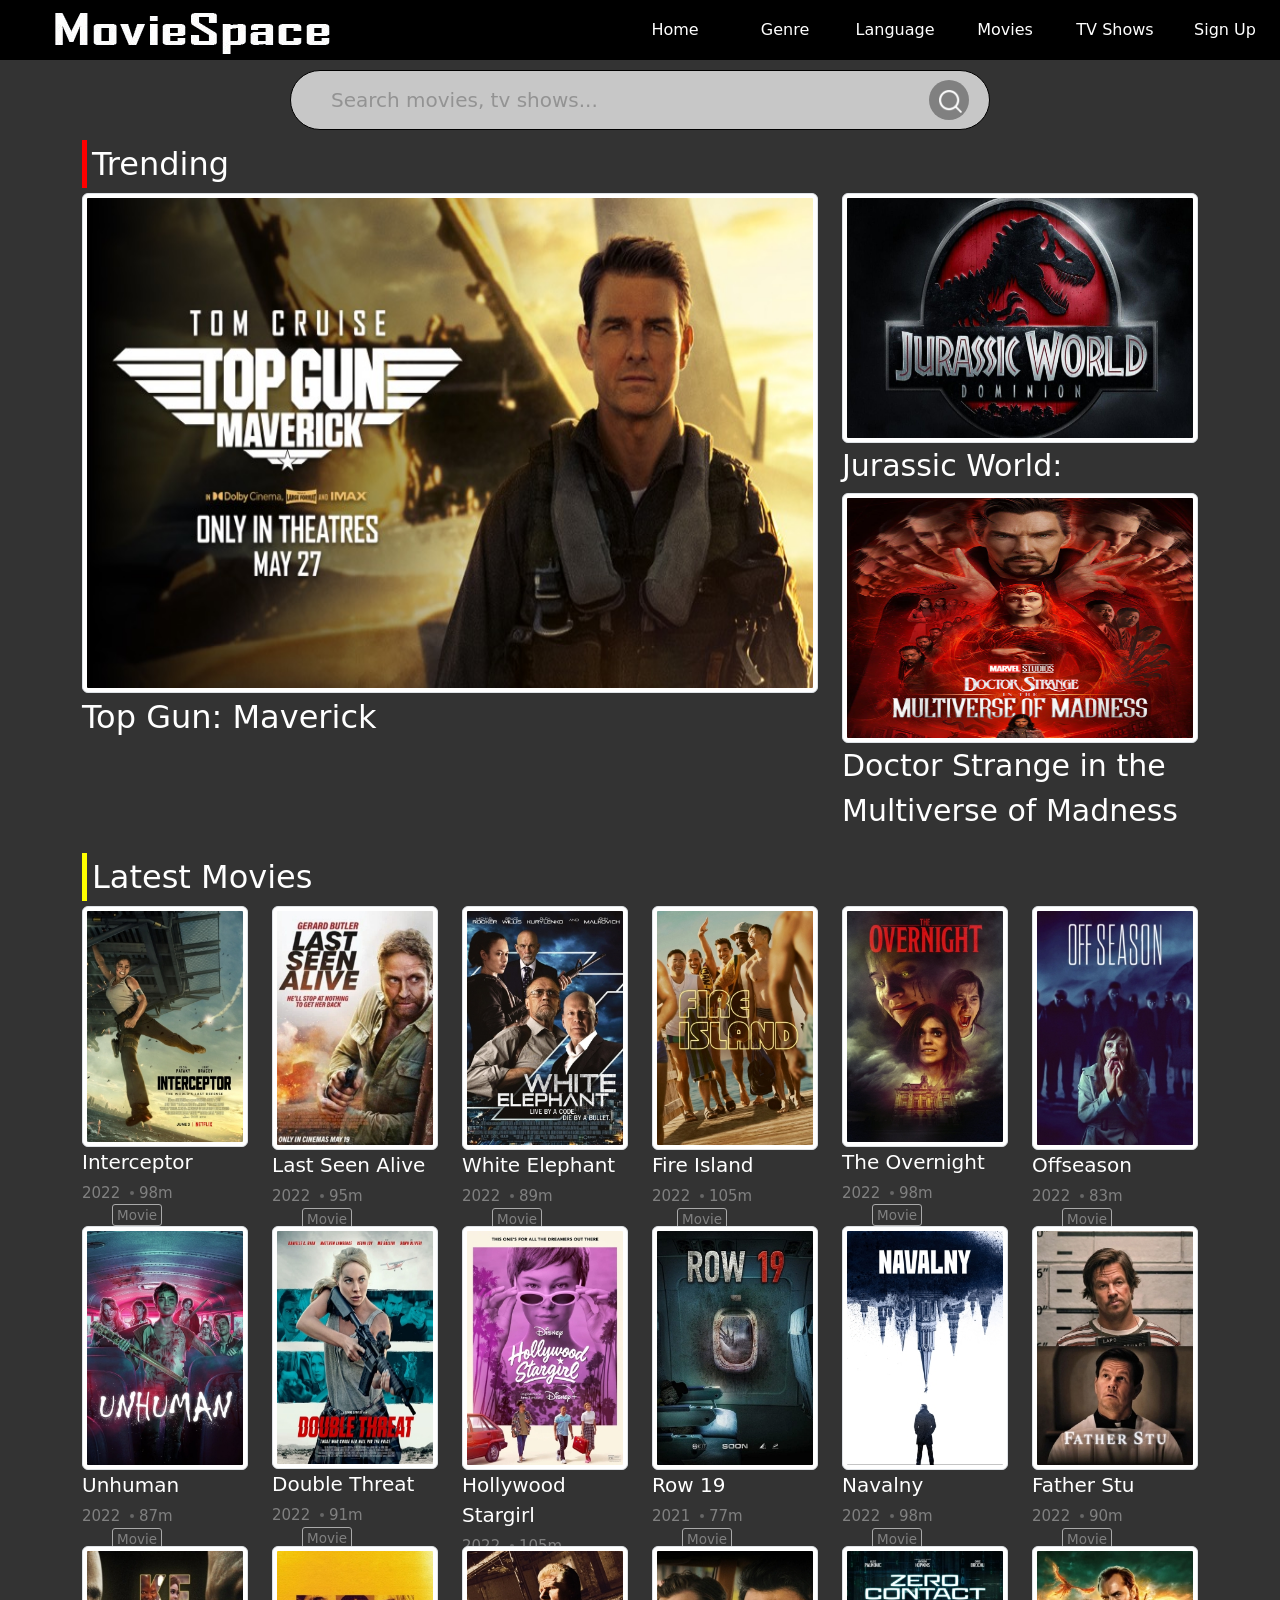
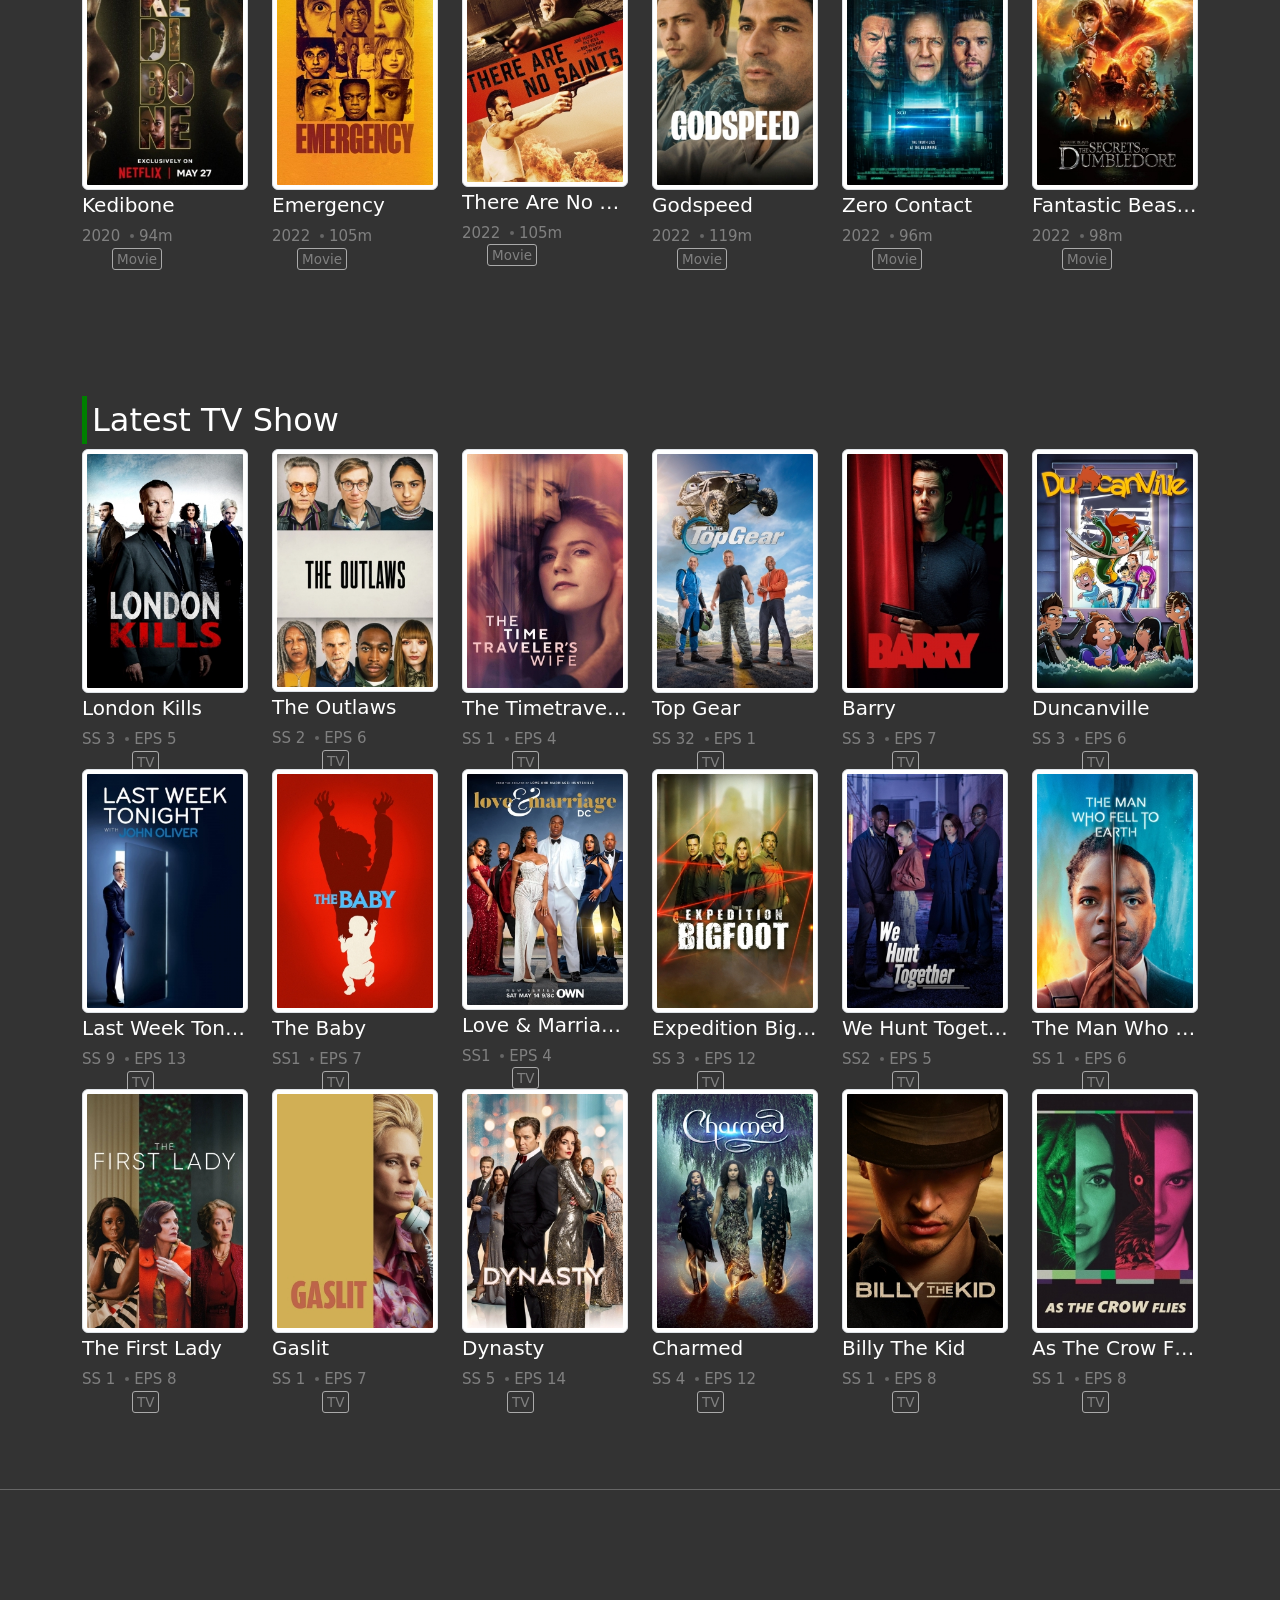
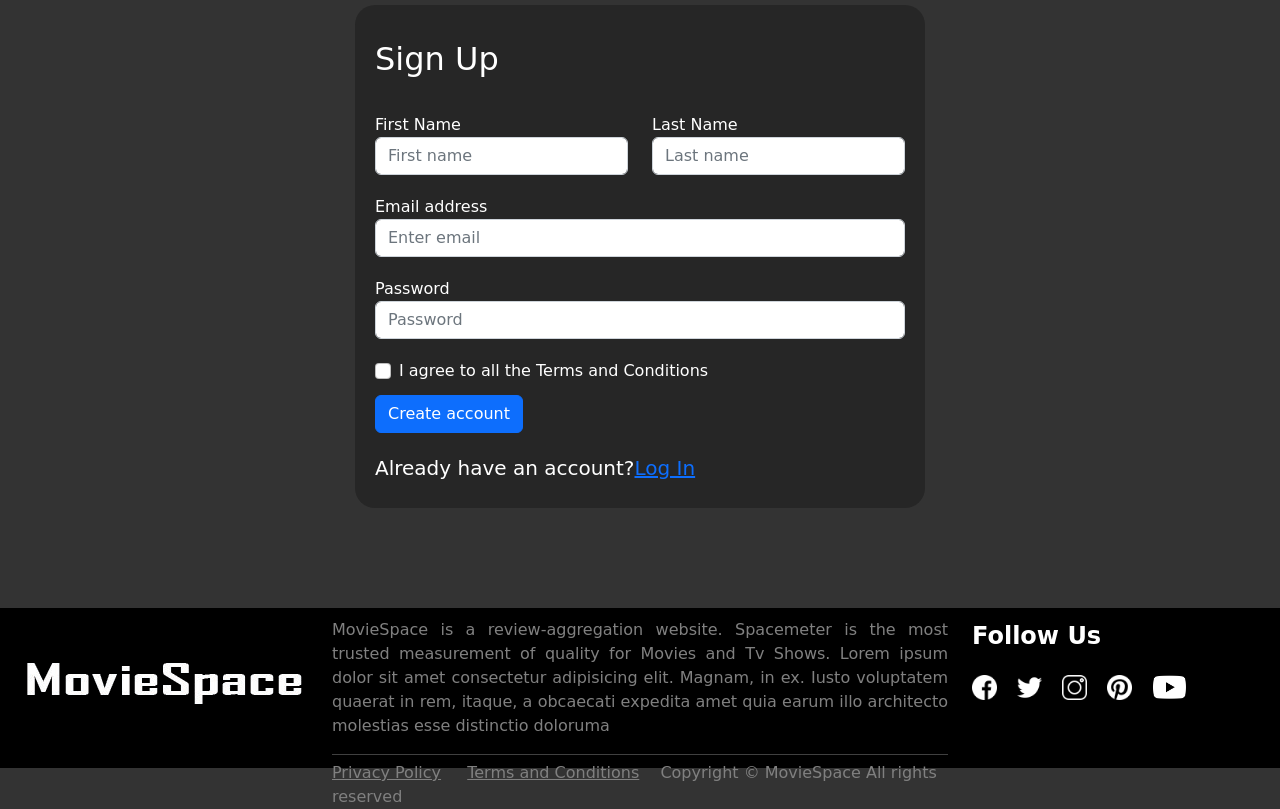
<file: index.html>
<!DOCTYPE html>
<html lang="en">
<head>
    <meta charset="UTF-8">
    <meta http-equiv="X-UA-Compatible" content="IE=edge">
    <meta name="viewport" content="width=device-width, initial-scale=1.0">
    <title>MovieSpace</title>
    <link rel="icon" href="home/headericon.jpg">
    <link rel="stylesheet" href="project.css">
    <link rel="stylesheet" href="./css/bootstrap.css">
</head>
<body style="background: #333333;">
    <!-- Navbar (sit on top) -->
    <nav>
        <ul>
            <a href="project.html"><img src="home/logo1.png" style="height: 50px; margin-right: 280px; margin-top: 8px;"></a>
            <li><a href="#">Home</a></li>
            <li><a href="#">Genre</a>
                <ul>
                    <li><a href="">Action</a></li>
                    <li><a href="">Biography</a></li>
                    <li><a href="">Drama</a></li>
                    <li><a href="">Sci-Fi</a></li>
                    <li><a href="">Horror</a></li>
                    <li><a href="">Thriller</a></li>
                    <li><a href="">Comedy</a></li>
                    <li><a href="">Documentary</a></li>
                    <li><a href="">Fantasy</a></li>
                </ul>
            </li>
            <li><a href="#">Language</a>
                <ul>
                    <li><a href="">English</a></li>
                    <li><a href="">Spanish</a></li>
                    <li><a href="">Korean</a></li>
                    <li><a href="">Chinese</a></li>
                    <li><a href="">Japanese</a></li>
                    <li><a href="">Nepali</a></li>
                </ul>
            </li>
            <li><a href="#movie">Movies</a></li>
            <li><a href="#show">TV Shows</a></li>
            <li><a href="#sign">Sign Up</a></li>
        </ul>
    </nav>
    <div class="search">
        <form action="" class="searchbar">
            <input type="text" placeholder="Search movies, tv shows..." name="q">
            <button type="submit"><img src="home/search.png"></button>
        </form>
    </div>
    <!-- End Navbar -->
    
    <!-- Body -->
    
    <!-- Trending -->
    <div class="container">
        <p style="border-left: 5px solid red; padding-left: 5px;">Trending
        <div class="row">
            <div class="col-md-8" style="height: 650px;">
                <div class="image"><img src="home/topimage.avif" class="img-thumbnail" style="width: 100%; height: 500px;" alt="">
                <div class="middle">
                    <a href="topgun.html" style="text-decoration: none;"><div class="text">See More</div></a>
                </div>
                 </div>
                <div class="caption"><p style="margin-top: 0%;"data-bs-toggle="tooltip" title="Top Gun: Maverick"><a href="topgun.html" style="text-decoration: none;">Top Gun: Maverick</a></p></div>
            </div>
            <div class="col-md-4">
                <div class="row">
                    <div class="col-md-12" style="height: 250px;">
                        <div class="image"><img src="home/topright.jpg" class="img-thumbnail" style="width: 100%; height: 250px;" alt="">
                            <div class="middle">
                                <a href="jurassic.html" style="text-decoration: none;"><div class="text">See More</div></a>
                            </div>
                        </div>
                        <div class="caption">
                            <p style="font-size: 30px; margin-top:0%;" data-bs-toggle="tooltip" title="Jurassic World: Dominion"><a href="jurassic.html" style="text-decoration: none; ">Jurassic World: Dominion</a></p>
                        </div>
                    </div>
                    <div class="col-md-12" style="height: 250px; margin-top: 50px;">
                        <div class="image"><img src="home/bottomright.webp" class="img-thumbnail" style="width: 100%; height: 250px;" alt="">
                            <div class="middle">
                                <a href="doctor.html" style="text-decoration: none;"><div class="text">See More</div></a>
                            </div>
                        </div>
                        <div class="caption"><p style="font-size: 30px; margin-top: 0%;" data-bs-toggle="tooltip" title="Doctor Strange in the Multiverse of Madness"> <a href="doctor.html" style="text-decoration: none;">Doctor Strange in the Multiverse of Madness</a></p></div>
                    </div>
                </div>
            </div>
        </div>
    </div>
    <!-- End Trending -->
   
    <!-- Latest Movies -->
    <div class="container" id="movie">
        <p style="border-left: 5px solid yellow; padding-left: 5px;">Latest Movies</p>
        <div class="row">
            <div class="col-md-2" style=" height: 300px;">
                <img src="home/newfirst.jpg" class="img-thumbnail" style="width: 100%;" alt="">
                <p style="font-size: 20px; margin-top: 0;font-weight: 450;">Interceptor</p>
                <p style="font-size: 15px; margin-top: 0px; color: gray;">2022
                    <span class="dot"></span>98m
                    <span class="float-right fdi-type" style="margin-left: 30px;">Movie</span></p>
            </div>
            
            <div class="col-md-2" style=" height: 300px;">
                <img src="home/lastseenalive.jpg" class="img-thumbnail" style="width: 100%;" alt="">
                <p style="font-size: 20px; margin-top: 0;font-weight: 450;">Last Seen Alive</p>
                <p style="font-size: 15px; margin-top: 0px; color: gray;">2022
                    <span class="dot"></span>95m
                    <span class="float-right fdi-type" style="margin-left: 30px;">Movie</span></p>
            </div>

            <div class="col-md-2" style=" height: 300px;">
                <img src="home/whiteelephant.jpg" class="img-thumbnail" style="width: 100%;" alt="">
                <p style="font-size: 20px; margin-top: 0;font-weight: 450;">White Elephant</p>
                <p style="font-size: 15px; margin-top: 0px; color: gray;">2022
                    <span class="dot"></span>89m
                    <span class="float-right fdi-type" style="margin-left: 30px;">Movie</span></p>
            </div>

            <div class="col-md-2" style=" height: 300px;">
                <img src="home/fireisland.jpg" class="img-thumbnail" style="width: 100%;" alt="">
                <p style="font-size: 20px; margin-top: 0;font-weight: 450;">Fire Island</p>
                <p style="font-size: 15px; margin-top: 0px; color: gray;">2022
                    <span class="dot"></span>105m
                    <span class="float-right fdi-type" style="margin-left: 25px;">Movie</span></p>
            </div>

            <div class="col-md-2" style=" height: 300px;">
                <img src="home/theovernight.jpg" class="img-thumbnail" style="width: 100%;" alt="">
                <p style="font-size: 20px; margin-top: 0;font-weight: 450;">The Overnight</p>
                <p style="font-size: 15px; margin-top: 0px; color: gray;">2022
                    <span class="dot"></span>98m
                    <span class="float-right fdi-type" style="margin-left: 30px;">Movie</span></p>
            </div>

            <div class="col-md-2" style=" height: 300px;">
                <img src="home/offseason.jpg" class="img-thumbnail" style="width: 100%;" alt="">
                <p style="font-size: 20px; margin-top: 0;font-weight: 450;">Offseason</p>
                <p style="font-size: 15px; margin-top: 0px; color: gray;">2022
                    <span class="dot"></span>83m
                    <span class="float-right fdi-type" style="margin-left: 30px;">Movie</span></p>
            </div>

            <div class="col-md-2" style=" height: 300px; margin-top: 20px;">
                <img src="home/unhuman.jpg" class="img-thumbnail" style="width: 100%;" alt="">
                <p style="font-size: 20px; margin-top: 0;font-weight: 450;">Unhuman</p>
                <p style="font-size: 15px; margin-top: 0px; color: gray;">2022
                    <span class="dot"></span>87m
                    <span class="float-right fdi-type" style="margin-left: 30px;">Movie</span></p>
            </div>

            <div class="col-md-2" style=" height: 300px; margin-top: 20px;">
                <img src="home/doublethreat.jpg" class="img-thumbnail" style="width: 100%; height: 243px;" alt="">
                <p style="font-size: 20px; margin-top: 0;font-weight: 450;">Double Threat</p>
                <p style="font-size: 15px; margin-top: 0px; color: gray;">2022
                    <span class="dot"></span>91m
                    <span class="float-right fdi-type" style="margin-left: 30px;">Movie</span></p>
            </div>

            <div class="col-md-2" style=" height: 300px; margin-top: 20px;">
                <img src="home/hollywood.jpg" class="img-thumbnail" style="width: 100%;" alt="">
                <p style="font-size: 20px; margin-top: 0;font-weight: 450;">Hollywood Stargirl</p>
                <p style="font-size: 15px; margin-top: 0px; color: gray;">2022
                    <span class="dot"></span>105m
                    <span class="float-right fdi-type" style="margin-left: 25px;">Movie</span></p>
            </div>

            <div class="col-md-2" style=" height: 300px; margin-top: 20px;">
                <img src="home/row19.jpg" class="img-thumbnail" style="width: 100%;" alt="">
                <p style="font-size: 20px; margin-top: 0;font-weight: 450;">Row 19</p>
                <p style="font-size: 15px; margin-top: 0px; color: gray;">2021
                    <span class="dot"></span>77m
                    <span class="float-right fdi-type" style="margin-left: 30px;">Movie</span></p>
            </div>

            <div class="col-md-2" style=" height: 300px; margin-top: 20px;">
                <img src="home/navalny.jpg" class="img-thumbnail" style="width: 100%;" alt="">
                <p style="font-size: 20px; margin-top: 0;font-weight: 450;">Navalny</p>
                <p style="font-size: 15px; margin-top: 0px; color: gray;">2022
                    <span class="dot"></span>98m
                    <span class="float-right fdi-type" style="margin-left: 30px;">Movie</span></p>
            </div>

            <div class="col-md-2" style=" height: 300px; margin-top: 20px;">
                <img src="home/fatherstu.jpg" class="img-thumbnail" style="width: 100%;" alt="">
                <p style="font-size: 20px; margin-top: 0;font-weight: 450;">Father Stu</p>
                <p style="font-size: 15px; margin-top: 0px; color: gray;">2022
                    <span class="dot"></span>90m
                    <span class="float-right fdi-type" style="margin-left: 30px;">Movie</span></p>
            </div>

            <div class="col-md-2" style=" height: 300px; margin-top: 20px;">
                <img src="home/kedibone.jpg" class="img-thumbnail" style="width: 100%;" alt="">
                <p style="font-size: 20px; margin-top: 0; font-weight: 450;">Kedibone</p>
                <p style="font-size: 15px; margin-top: 0px; color: gray;">2020
                    <span class="dot"></span>94m
                    <span class="float-right fdi-type" style="margin-left: 30px;">Movie</span></p>
            </div>

            <div class="col-md-2" style=" height: 300px; margin-top: 20px;">
                <img src="home/emergency.jpg" class="img-thumbnail" style="width: 100%;" alt="">
                <p style="font-size: 20px; margin-top: 0; font-weight: 450;">Emergency</p>
                <p style="font-size: 15px; margin-top: 0px; color: gray;">2022
                    <span class="dot"></span>105m
                    <span class="float-right fdi-type" style="margin-left: 25px;">Movie</span></p>
            </div>

            <div class="col-md-2" style=" height: 300px; margin-top: 20px;">
                <img src="home/nosaints.jpg" class="img-thumbnail" style="width: 100%;" alt="">
                <p class="name" style="font-size: 20px; margin-top: 0; font-weight: 450;">There Are No Saints </p>
                <p style="font-size: 15px; margin-top: 0px; color: gray;">2022
                    <span class="dot"></span>105m
                    <span class="float-right fdi-type" style="margin-left: 25px;">Movie</span></p>
            </div>

            <div class="col-md-2" style=" height: 300px; margin-top: 20px;">
                <img src="home/godspeed.jpg" class="img-thumbnail" style="width: 100%;" alt="">
                <p style="font-size: 20px; margin-top: 0; font-weight: 450;">Godspeed</p>
                <p style="font-size: 15px; margin-top: 0px; color: gray;">2022
                    <span class="dot"></span>119m
                    <span class="float-right fdi-type" style="margin-left: 25px;">Movie</span></p>
            </div>

            <div class="col-md-2" style=" height: 300px; margin-top: 20px;">
                <img src="home/zerocontact.jpg" class="img-thumbnail" style="width: 100%;" alt="">
                <p style="font-size: 20px; margin-top: 0; font-weight: 450;">Zero Contact</p>
                <p style="font-size: 15px; margin-top: 0px; color: gray;">2022
                    <span class="dot"></span>96m
                    <span class="float-right fdi-type" style="margin-left: 30px;">Movie</span></p>
            </div>

            <div class="col-md-2" style=" height: 300px; margin-top: 20px;">
                <img src="home/fantastic.jpg" class="img-thumbnail" style="width: 100%;" alt="">
                <p class="name" style="font-size: 20px; margin-top: 0; font-weight: 450;">Fantastic Beasts: The Secrets Of Dumbledore</p>
                <p style="font-size: 15px; margin-top: 0px; color: gray;">2022
                    <span class="dot"></span>98m
                    <span class="float-right fdi-type" style="margin-left: 30px;">Movie</span></p>
            </div>
        </div>
        <!-- End Latest Movies -->
    </div>
    <!-- End Latest Movies -->
    
    <!-- Latest TV Shows -->
    <div class="container" id="show">
        <p style="border-left: 5px solid green; margin-top: 150px; padding-left: 5px;">Latest TV Show</p>
        <div class="row">
            <div class="col-md-2" style=" height: 300px;">
                <div class="image"><img src="tvshows/londonkills.jpg" class="img-thumbnail" style="width: 100%;" alt="">
                    <div class="middle">
                        <a href="" style="text-decoration: none;"><div class="text">See More</div></a>
                    </div>
                </div>
                <p style="font-size: 20px; margin-top: 0;font-weight: 450;">London Kills</p>
                <p style="font-size: 15px; margin-top: 0px; color: gray;">SS 3
                <span class="dot"></span>EPS 5
                <span class="float-right fdi-type" style="margin-left: 50px;">TV</span></p>
            </div>

            <div class="col-md-2" style=" height: 300px;">
                <div class="image"><img src="tvshows/outlaws.jpg" class="img-thumbnail" style="width: 100%;" alt="">
                    <div class="middle">
                        <a href="" style="text-decoration: none;"><div class="text">See More</div></a>
                    </div>
                </div>
                <p style="font-size: 20px; margin-top: 0;font-weight: 450;">The Outlaws</p>
                <p style="font-size: 15px; margin-top: 0px; color: gray;">SS 2
                    <span class="dot"></span>EPS 6
                    <span class="float-right fdi-type" style="margin-left: 50px;">TV</span></p>
            </div>

            <div class="col-md-2" style=" height: 300px;">
                <img src="tvshows/timetraveler.jpg" class="img-thumbnail" style="width: 100%;" alt="">
                <p class="name" style="font-size: 20px; margin-top: 0;font-weight: 450;">The Timetraveler's Wife</p>
                <p style="font-size: 15px; margin-top: 0px; color: gray;">SS 1
                    <span class="dot"></span>EPS 4
                    <span class="float-right fdi-type" style="margin-left: 50px;">TV</span></p>
            </div>

            <div class="col-md-2" style=" height: 300px;">
                <img src="tvshows/topgear.jpg" class="img-thumbnail" style="width: 100%;" alt="">
                <p style="font-size: 20px; margin-top: 0;font-weight: 450;">Top Gear</p>
                <p style="font-size: 15px; margin-top: 0px; color: gray;">SS 32
                    <span class="dot"></span>EPS 1
                    <span class="float-right fdi-type" style="margin-left: 45px;">TV</span></p>
            </div>

            <div class="col-md-2" style=" height: 300px;">
                <img src="tvshows/barry.jpg" class="img-thumbnail" style="width: 100%;" alt="">
                <p style="font-size: 20px; margin-top: 0;font-weight: 450;">Barry</p>
                <p style="font-size: 15px; margin-top: 0px; color: gray;">SS 3
                    <span class="dot"></span>EPS 7
                    <span class="float-right fdi-type" style="margin-left: 50px;">TV</span></p>
            </div>

            <div class="col-md-2" style=" height: 300px;">
                <img src="tvshows/duncanville.jpg" class="img-thumbnail" style="width: 100%;" alt="">
                <p style="font-size: 20px; margin-top: 0;font-weight: 450;">Duncanville</p>
                <p style="font-size: 15px; margin-top: 0px; color: gray;">SS 3
                    <span class="dot"></span>EPS 6
                    <span class="float-right fdi-type" style="margin-left: 50px;">TV</span></p>
            </div>

            <div class="col-md-2" style=" height: 300px; margin-top: 20px;">
                <img src="tvshows/lastweek.jpg" class="img-thumbnail" style="width: 100%;" alt="">
                <p  class="name" style="font-size: 20px; margin-top: 0;font-weight: 450;">Last Week Tonight With John Oliver</p>
                <p style="font-size: 15px; margin-top: 0px; color: gray;">SS 9
                    <span class="dot"></span>EPS 13
                    <span class="float-right fdi-type" style="margin-left: 45px;">TV</span></p>
            </div>

            <div class="col-md-2" style=" height: 300px; margin-top: 20px;">
                <img src="tvshows/thebaby.jpg" class="img-thumbnail" style="width: 100%;" alt="">
                <p  class="name" style="font-size: 20px; margin-top: 0;font-weight: 450;">The Baby</p>
                <p style="font-size: 15px; margin-top: 0px; color: gray;">SS1
                    <span class="dot"></span>EPS 7
                    <span class="float-right fdi-type" style="margin-left: 50px;">TV</span></p>
            </div>

            <div class="col-md-2" style=" height: 300px; margin-top: 20px;">
                <img src="tvshows/love.jpg" class="img-thumbnail" style="width: 100%;" alt="">
                <p  class="name" style="font-size: 20px; margin-top: 0;font-weight: 450;">Love & Marriage: DC</p>
                <p style="font-size: 15px; margin-top: 0px; color: gray;">SS1
                    <span class="dot"></span>EPS 4
                    <span class="float-right fdi-type" style="margin-left: 50px;">TV</span></p>
            </div>

            <div class="col-md-2" style=" height: 300px; margin-top: 20px;">
                <img src="tvshows/expedition.jpg" class="img-thumbnail" style="width: 100%;" alt="">
                <p  class="name" style="font-size: 20px; margin-top: 0;font-weight: 450;">Expedition Bigfoot</p>
                <p style="font-size: 15px; margin-top: 0px; color: gray;">SS 3
                    <span class="dot"></span>EPS 12
                    <span class="float-right fdi-type" style="margin-left: 45px;">TV</span></p>
            </div>

            <div class="col-md-2" style=" height: 300px; margin-top: 20px;">
                <img src="tvshows/wehunt.jpg" class="img-thumbnail" style="width: 100%;" alt="">
                <p  class="name" style="font-size: 20px; margin-top: 0;font-weight: 450;">We Hunt Together</p>
                <p style="font-size: 15px; margin-top: 0px; color: gray;">SS2
                    <span class="dot"></span>EPS 5
                    <span class="float-right fdi-type" style="margin-left: 50px;">TV</span></p>
            </div>

            <div class="col-md-2" style=" height: 300px; margin-top: 20px;">
                <img src="tvshows/theman.jpg" class="img-thumbnail" style="width: 100%;" alt="">
                <p  class="name" style="font-size: 20px; margin-top: 0;font-weight: 450;">The Man Who Fell To Earth</p>
                <p style="font-size: 15px; margin-top: 0px; color: gray;">SS 1
                    <span class="dot"></span>EPS 6
                    <span class="float-right fdi-type" style="margin-left: 50px;">TV</span></p>
            </div>

            <div class="col-md-2" style=" height: 300px; margin-top: 20px;">
                <img src="tvshows/firstlady.jpg" class="img-thumbnail" style="width: 100%;" alt="">
                <p  class="name" style="font-size: 20px; margin-top: 0;font-weight: 450;">The First Lady</p>
                <p style="font-size: 15px; margin-top: 0px; color: gray;">SS 1
                    <span class="dot"></span>EPS 8
                    <span class="float-right fdi-type" style="margin-left: 50px;">TV</span></p>
            </div>

            <div class="col-md-2" style=" height: 300px; margin-top: 20px;">
                <img src="tvshows/gaslit.jpg" class="img-thumbnail" style="width: 100%;" alt="">
                <p  class="name" style="font-size: 20px; margin-top: 0;font-weight: 450;">Gaslit</p>
                <p style="font-size: 15px; margin-top: 0px; color: gray;">SS 1
                    <span class="dot"></span>EPS 7
                    <span class="float-right fdi-type" style="margin-left: 50px;">TV</span></p>
            </div>

            <div class="col-md-2" style=" height: 300px; margin-top: 20px;">
                <img src="tvshows/dynasty.jpg" class="img-thumbnail" style="width: 100%;" alt="">
                <p  class="name" style="font-size: 20px; margin-top: 0;font-weight: 450;">Dynasty</p>
                <p style="font-size: 15px; margin-top: 0px; color: gray;">SS 5
                    <span class="dot"></span>EPS 14
                    <span class="float-right fdi-type" style="margin-left: 45px;">TV</span></p>
            </div>

            <div class="col-md-2" style=" height: 300px; margin-top: 20px;">
                <img src="tvshows/charmed.jpg" class="img-thumbnail" style="width: 100%;" alt="">
                <p  class="name" style="font-size: 20px; margin-top: 0;font-weight: 450;">Charmed</p>
                <p style="font-size: 15px; margin-top: 0px; color: gray;">SS 4
                    <span class="dot"></span>EPS 12
                    <span class="float-right fdi-type" style="margin-left: 45px;">TV</span></p>
            </div>

            <div class="col-md-2" style=" height: 300px; margin-top: 20px;">
                <img src="tvshows/billy.jpg" class="img-thumbnail" style="width: 100%;" alt="">
                <p  class="name" style="font-size: 20px; margin-top: 0;font-weight: 450;">Billy The Kid</p>
                <p style="font-size: 15px; margin-top: 0px; color: gray;">SS 1
                    <span class="dot"></span>EPS 8
                    <span class="float-right fdi-type" style="margin-left: 50px;">TV</span></p>
            </div>

            <div class="col-md-2" style=" height: 300px; margin-top: 20px;">
                <img src="tvshows/asthecrow.jpg" class="img-thumbnail" style="width: 100%;" alt="">
                <p  class="name" style="font-size: 20px; margin-top: 0;font-weight: 450;">As The Crow Flies</p>
                <p style="font-size: 15px; margin-top: 0px; color: gray;">SS 1
                    <span class="dot"></span>EPS 8
                    <span class="float-right fdi-type" style="margin-left: 50px;">TV</span></p>
            </div>
        </div>
    </div>
    <!-- End Latest TV Shows -->
    <hr style="color: white; height:50px; margin-top: 100px;">
    <!-- Sign Up -->
    <div class="signup">
        <div class="container" id="sign">
            <div class="row">
                <div class="col-md-3"></div>
                <div class="col-md-6" style="margin-top: 50px; background: #262626; padding: 20px; border-radius: 20px;">
                        <form >
                            <p>Sign Up</p>
                            <div class="row" style="margin-top: 30px;">
                              <div class="col">
                                <label style="color: white;">First Name</label>
                                <input type="text" class="form-control" placeholder="First name">
                              </div>
                              <div class="col">
                                <label style="color: white;">Last Name</label>
                                <input type="text" class="form-control" placeholder="Last name">
                              </div>
                            </div>
                            <div class="form-group" style="margin-top: 20px;">
                                <label style="color: white;">Email address</label>
                                <input type="email" class="form-control" placeholder="Enter email">
                              </div>
                              <div class="form-group" style="margin-top: 20px;">
                                <label style="color: white;">Password</label>
                                <input type="password" class="form-control" placeholder="Password">
                              </div>
                              <div class="form-group form-check" style="margin-top: 20px;">
                                <input type="checkbox" class="form-check-input" id="exampleCheck1">
                                <label class="form-check-label" style="color: white;">I agree to all the Terms and Conditions</label>
                              </div>
                              <button type="submit" class="btn btn-primary" style="margin-top: 10px;">Create account</button>
                              <p style="font-size: 20px; margin-top: 20px;">Already have an account?<a href="">Log In</a></p>
                        </form>
                </div>
            </div>
        </div>
    </div>
    <!-- End Sign Up -->
    <!-- End Body -->

    <!-- Footer -->
    <div class="container-fluid">
        <div class="row">
            <div class="col-md-3" style="height: 160px; background: black; margin-top: 100px;">
                <img src="home/logo1.png" style="margin-top: 50px;">
            </div>
            <div class="col-md-6" style="height: 160px; background: black; margin-top: 100px;">
                <p style="color: gray; text-align: justify; margin-top: 10px;">MovieSpace is a review-aggregation website. Spacemeter is the most trusted measurement of quality for Movies and Tv Shows. Lorem ipsum dolor sit amet consectetur adipisicing elit. Magnam, in ex. Iusto voluptatem quaerat in rem, itaque, a obcaecati expedita amet quia earum illo architecto molestias esse distinctio doloruma</p>
            <hr style="color: white;">
                <p style="margin-top: -10px; color: gray;"><a href="" style="color: gray;">Privacy Policy</a> &ensp;&ensp; <a href="" style="color: gray">Terms and Conditions</a>&ensp;&ensp; Copyright &copy; MovieSpace All rights reserved</p>
            </div>
            <div class="col-md-3" style="height: 160px; background: black; margin-top: 100px;">
                <p style="font-size: x-large; color: white; font-weight: bold; margin-top: 10px;">Follow Us</p>
                <div class="icon">
                    <img src="home/facebook.png" style="height: 25px; width: 25px;">
                    <img src="home/twitter.png" style="height: 25px; width: 25px; margin-left: 15px;">
                    <img src="home/instagram.png" style="height: 25px; width: 25px; margin-left: 15px;">
                    <img src="home/pinterest-circular-logo-symbol.png" style="height: 25px; width: 25px; margin-left: 15px;">
                    <img src="home/youtube (1).png" style="height: 35px; width: 35px; margin-left: 15px;">
                </div>
            </div>
        </div>
    </div>
    <!-- End Footer -->
</body>
</html>
</file>
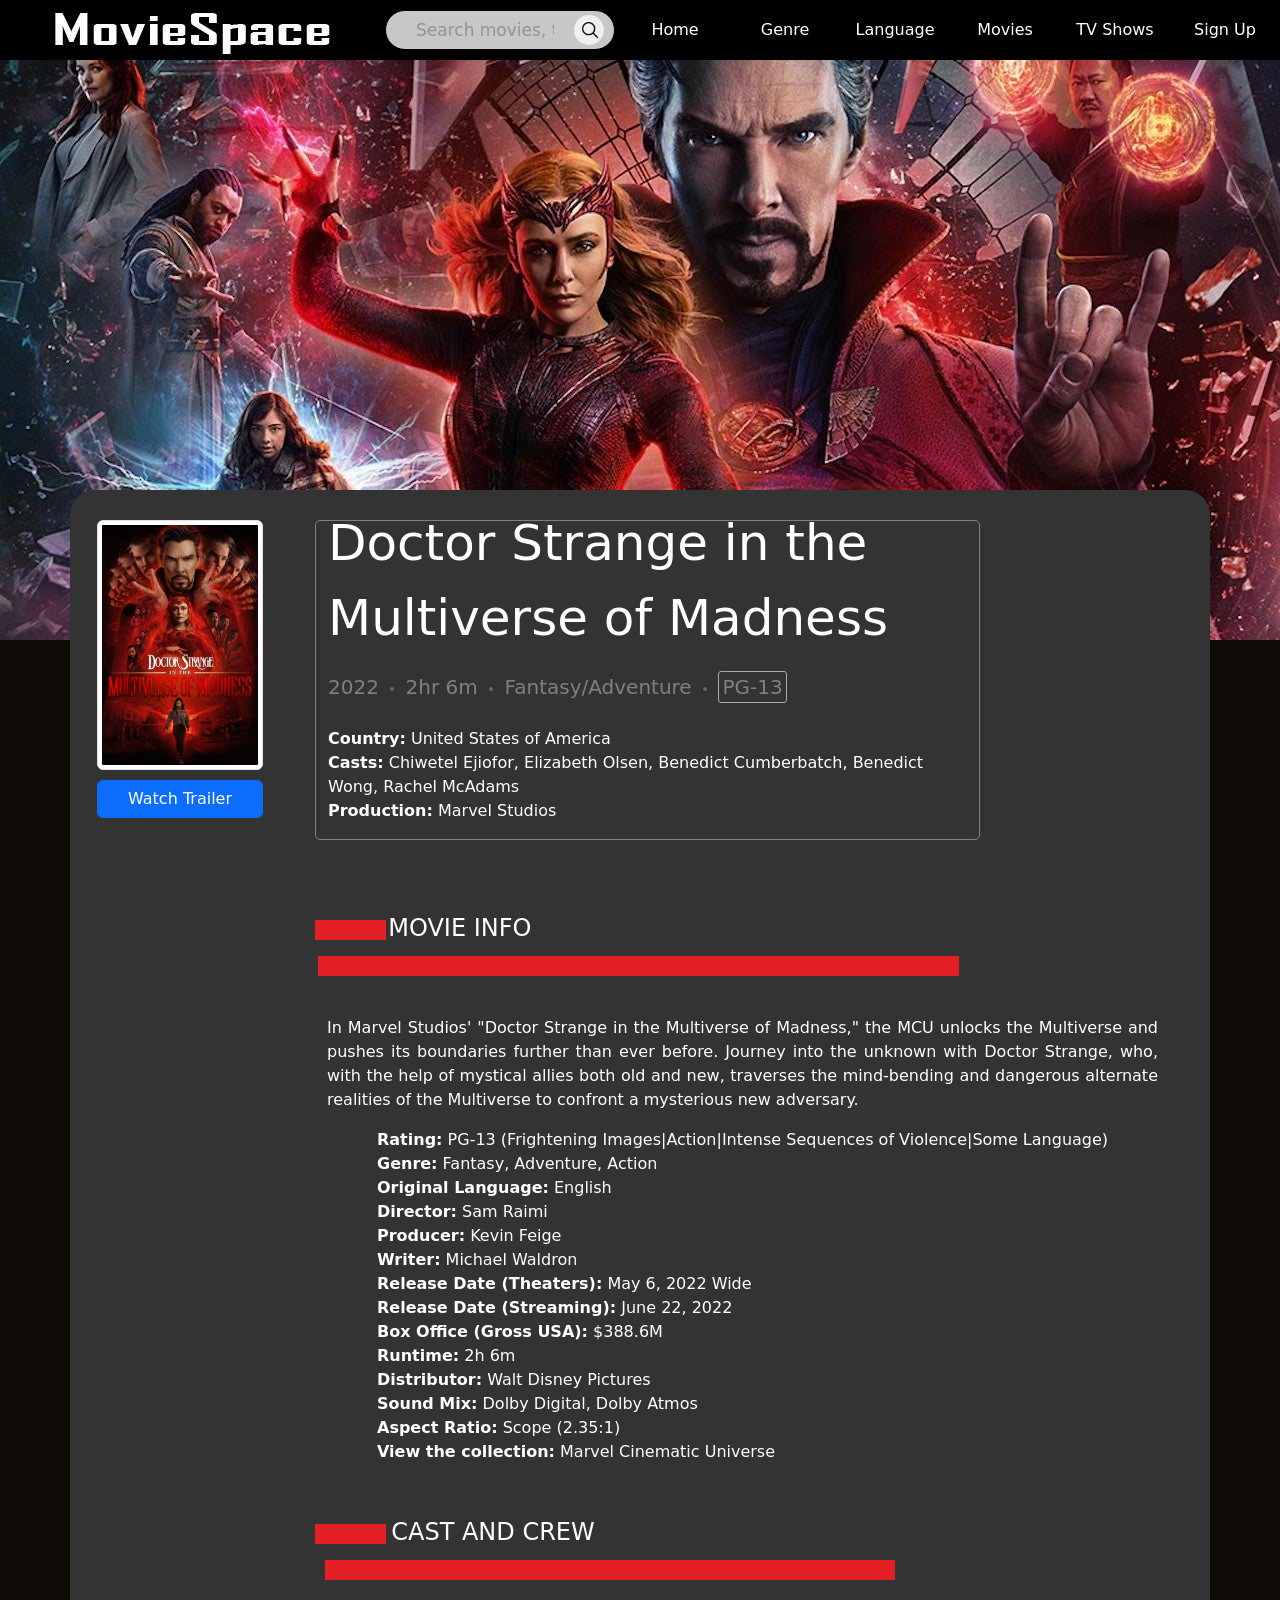
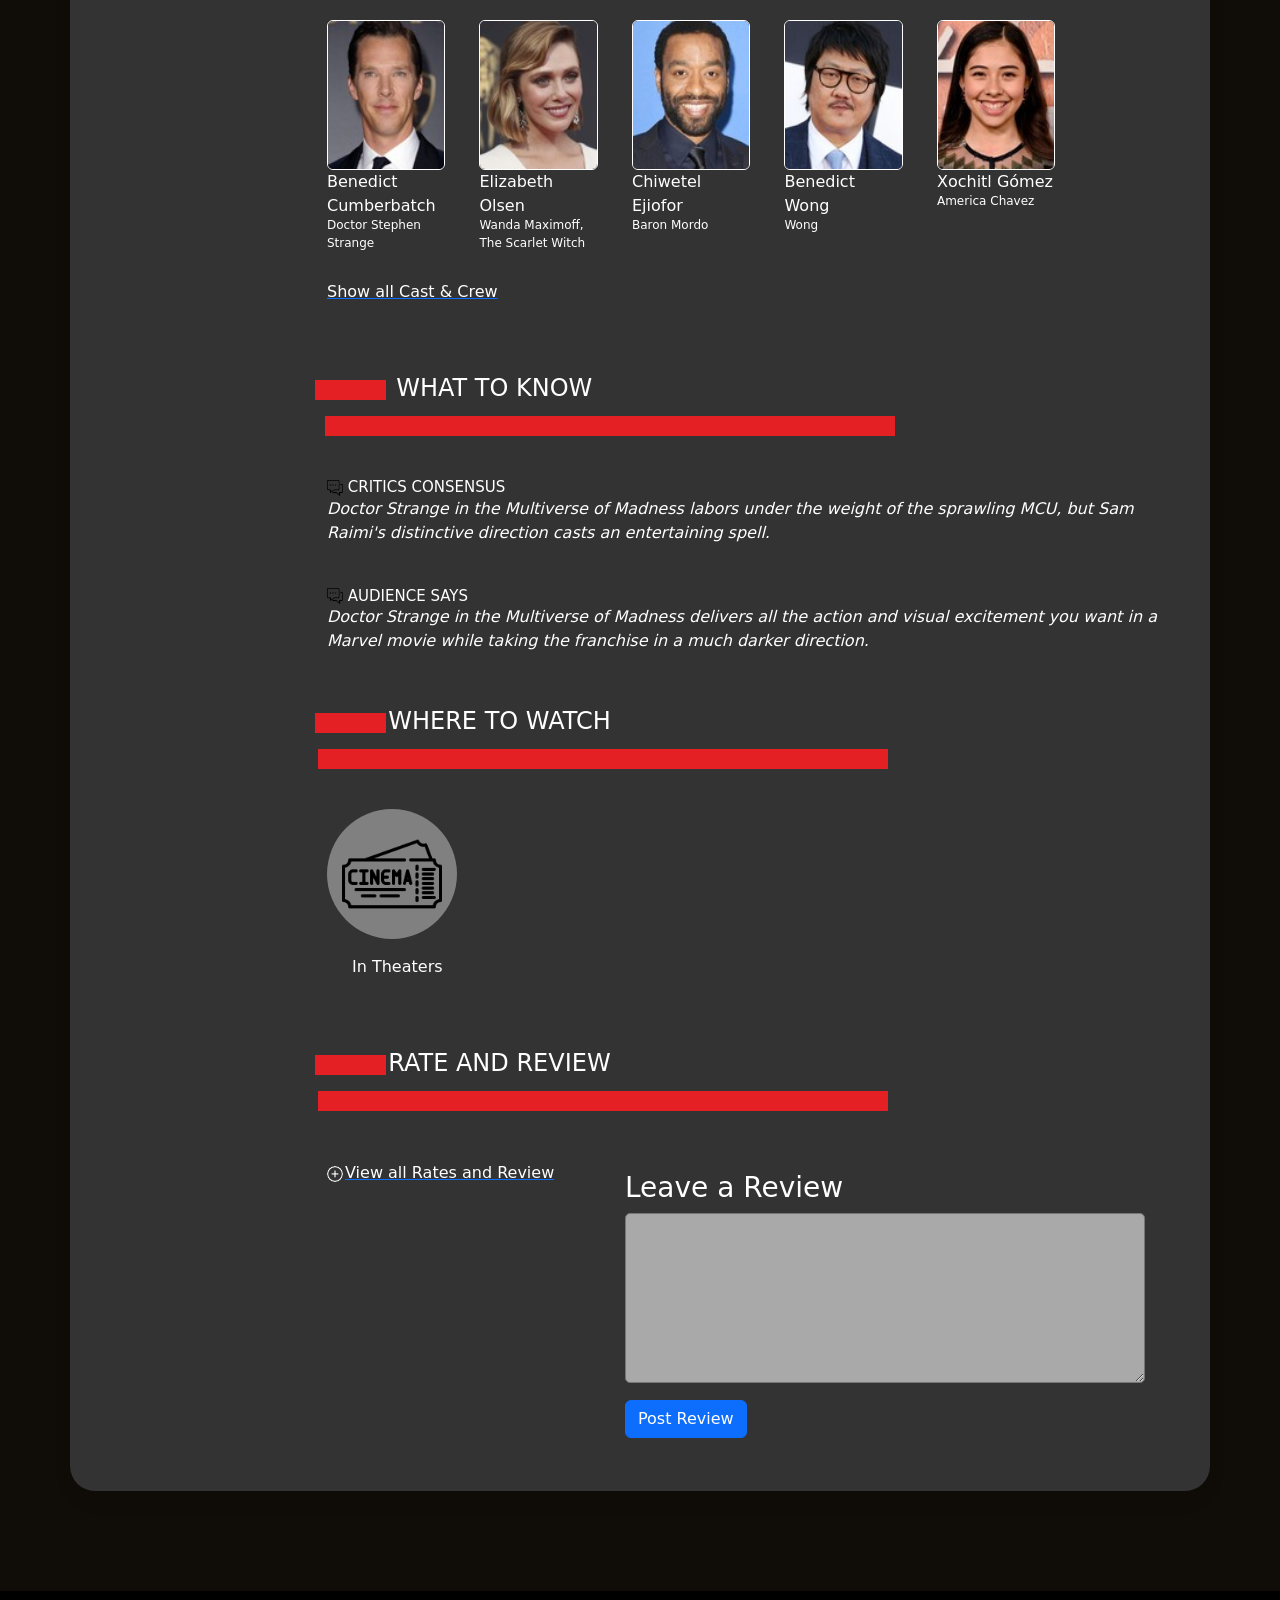
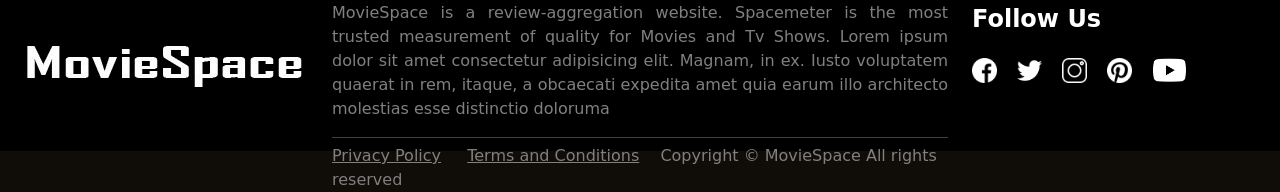
<file: doctor.html>
<!DOCTYPE html>
<html lang="en">
<head>
    <meta charset="UTF-8">
    <meta http-equiv="X-UA-Compatible" content="IE=edge">
    <meta name="viewport" content="width=device-width, initial-scale=1.0">
    <title>Doctor Strange in the Multiverse of Madness</title>
    <link rel="icon" href="home/headericon.jpg">
    <link rel="stylesheet" href="doctor.css">
    <link rel="stylesheet" href="./css/bootstrap.css">
</head>
<body style="background: #100C08;">
    <!-- Navbar (sit on top) -->
        <nav>
            <ul>
                <a href="index.html"><img src="home/logo1.png" alt="" style="height: 50px; margin-right: 45px; margin-top: 8px;"></a>
                <div class="search">
                    <form action="" class="searchbar">
                        <input type="text" placeholder="Search movies, tv shows..." name="q">
                        <button type="submit"><img src="home/search1.png"></button>
                    </form>
                </div>
                <li><a href="index.html">Home</a></li>
                <li><a href="#">Genre</a>
                    <ul>
                        <li><a href="">Action</a></li>
                        <li><a href="">Biography</a></li>
                        <li><a href="">Drama</a></li>
                        <li><a href="">Sci-Fi</a></li>
                        <li><a href="">Horror</a></li>
                        <li><a href="">Thriller</a></li>
                        <li><a href="">Comedy</a></li>
                        <li><a href="">Documentary</a></li>
                        <li><a href="">Fantasy</a></li>
                    </ul>
                </li>
                <li><a href="#">Language</a>
                    <ul>
                        <li><a href="">English</a></li>
                        <li><a href="">Spanish</a></li>
                        <li><a href="">Korean</a></li>
                        <li><a href="">Chinese</a></li>
                        <li><a href="">Japanese</a></li>
                        <li><a href="">Nepali</a></li>
                    </ul>
                </li>
                <li><a href="#">Movies</a></li>
                <li><a href="#">TV Shows</a></li>
                <li><a href="#">Sign Up</a></li>
            </ul>
        </nav>
    <!-- End Navbar -->

    <!-- Body -->
    <div class="container-fluid" style="background-image: url(doctor/background.jpg); height: 640px;">
    </div>
    <div class="container" style="background: #333333;">
        <!-- TITLE -->
        <div class="row">
            <div class="col-md-2" style=" min-height:250px; margin-left: 15px;">
                <img src="doctor/doctor.jpg" class="img-thumbnail" style="width: 100%; height: 250px;" alt="">
                <a href="https://www.youtube.com/watch?v=aWzlQ2N6qqg&ab_channel=MarvelEntertainment" target="_blank"><button type="submit" class="btn btn-primary" style="margin-top: 10px; width: 100%;">Watch Trailer</button></a>
            </div>
            
            <div id="title" class="col-md-7">
                <div class="caption"><p style="margin-top: 0%; font-size: 50px; margin-top: -15px; font-weight: 500;"data-bs-toggle="tooltip" title="Doctor Strange in the Multiverse of Madness">Doctor Strange in the Multiverse of Madness</p></div>
                <p style="font-size: 20px; margin-top: 0px; color: gray;">2022
                    <span class="dot"></span> 2hr 6m <span class="dot"></span> Fantasy/Adventure <sapn class="dot"></sapn>
                    <span class="fdi-type">PG-13</span>
                </p>
                <p style="margin-top: 25px;">
                    <b>Country:</b> United States of America <br>
                    <b>Casts:</b> Chiwetel Ejiofor, Elizabeth Olsen, Benedict Cumberbatch, Benedict Wong, Rachel McAdams <br>
                    <b>Production:</b> Marvel Studios
                </p>
            </div>
        </div>
        <!-- END TITLE -->
        <!-- DESCRIPTION -->
        <div class="row">
            <div class="col-md-2"></div>
            <div class="col-md-9" style=" min-height: 100px; margin-left: 55px;margin-top: 30px;">
                <div id="first-heading" class="row" style="margin-top: 40px;">
                    <div class="col-md-1" style="height: 20px; background:#E42024; margin-top: 10px; margin-right: 2px;"></div>
                     MOVIE INFO
                    <div class="col-md-9" style="height: 20px; background:#E42024; margin-top: 10px; margin-left: 3px;"></div>
                </div>
                <P style="margin-top: 40px; text-align: justify;">
                    In Marvel Studios' "Doctor Strange in the Multiverse of Madness,"
                    the MCU unlocks the Multiverse and pushes its boundaries further 
                    than ever before. Journey into the unknown with Doctor Strange, who, 
                    with the help of mystical allies both old and new, traverses the mind-bending 
                    and dangerous alternate realities of the Multiverse to confront a mysterious 
                    new adversary.
                </P>
                    <p style="margin-left: 50px;">
                        <b>Rating:</b>	PG-13 (Frightening Images|Action|Intense Sequences of Violence|Some Language) <br>
                        <b>Genre:</b>	Fantasy, Adventure, Action <br>
                        <b>Original Language:</b>	English <br>
                        <b>Director:</b>	Sam Raimi <br>
                        <b>Producer:</b>	Kevin Feige <br>
                        <b>Writer:</b>	Michael Waldron <br>
                        <b>Release Date (Theaters):</b>	May 6, 2022  Wide <br>
                        <b>Release Date (Streaming):</b>	June 22, 2022 <br>
                        <b>Box Office (Gross USA):</b>	$388.6M <br>
                        <b>Runtime:</b>	2h 6m <br>
                        <b>Distributor:</b>	Walt Disney Pictures <br>
                        <b>Sound Mix:</b>	Dolby Digital, Dolby Atmos <br>
                        <b>Aspect Ratio:</b>	Scope (2.35:1) <br>
                        <b>View the collection:</b> Marvel Cinematic Universe
                    </p>
                    
                <div id="first-heading" class="row" style="margin-top: 50px">
                    <div class="col-md-1" style="height: 20px; background:#E42024; margin-top: 10px; margin-right: 5px;"></div>
                     CAST AND CREW
                    <div class="col-md-8" style="height: 20px; background:#E42024; margin-top: 10px; margin-left: 10px;"></div>
                </div>                
                <div class="row">
                    <div class="col-md-2" style=" height: 200px; margin-top: 40px;"><img src="doctor/benedict.jpg" class="rounded" style="height: 150px; width: 100%; border: 1px solid white;" alt="">
                        <p>Benedict Cumberbatch</p>
                        <p style="font-size: 12px; margin-top: -18px;">Doctor Stephen Strange</p></div>
                        <div class="col-md-2" style="height: 200px; margin-left: 10px; margin-top: 40px;"><img src="doctor/eliza.jpg" class="rounded" style="height: 150px; width: 100%; border: 1px solid white;" alt="">
                            <p>Elizabeth Olsen</p>
                            <p style="font-size: 12px; margin-top: -18px;">Wanda Maximoff, <br> The Scarlet Witch</p>
                        </div>
                        <div class="col-md-2" style=" height: 200px; margin-left: 10px; margin-top: 40px;"><img src="doctor/chiwetel.jpg" class="rounded" style="height: 150px; width: 100%; border: 1px solid white;" alt="">
                            <p>Chiwetel  Ejiofor</p>
                            <p style="font-size: 12px; margin-top: -18px;">Baron Mordo</p>
                        </div>
                        <div class="col-md-2" style="height: 200px; margin-left: 10px; margin-top: 40px;"><img src="doctor/wong.jpg" class="rounded" style="height: 150px; width: 100%; border: 1px solid white;" alt="">
                            <p>Benedict Wong</p>
                            <p style="font-size: 12px; margin-top: -18px;">Wong</p>
                        </div>
                        <div class="col-md-2" style=" height: 200px; margin-left: 10px; margin-top: 40px;"><img src="doctor/xochitl.jpg" class="rounded" style="height: 150px; width: 100%; border: 1px solid white;" alt="">
                            <p>Xochitl Gómez</p>
                            <p style="font-size: 12px; margin-top: -18px;">America Chavez</p>
                        </div>
                        <a href=""><p style="margin-top: 60px;">Show all Cast & Crew</p></a>
                </div>

                
                    <div id="first-heading" class="row" style="margin-top: 50px;">
                    <div class="col-md-1" style="height: 20px; background:#E42024; margin-top: 10px; margin-right: 10px;"></div>
                     WHAT TO KNOW
                    <div class="col-md-8" style="height: 20px; background:#E42024; margin-top: 10px; margin-left: 10px;"></div>
                </div>
                <p style="font-size: 15px; font-weight: 500; margin-top: 40px;">
               <img src="home/review.webp" style="height: 16px; width: 16px;"> CRITICS CONSENSUS</p>
                    <p style="font-style:italic; margin-top: -18px;">Doctor Strange in the Multiverse of Madness labors under the weight of the sprawling MCU, but Sam Raimi's distinctive direction casts an entertaining spell.
                </p>
                <p style="font-size: 15px; font-weight: 500; margin-top: 40px;">
                    <img src="home/review.webp" style="height: 16px; width: 16px;"> AUDIENCE SAYS</p>
                         <p style="font-style:italic; margin-top: -18px;">Doctor Strange in the Multiverse of Madness delivers all the action and visual excitement you want in a Marvel movie while taking the franchise in a much darker direction.
                     </p>
                
                     
                 <div id="first-heading" class="row" style="margin-top: 50px;">
                    <div class="col-md-1" style="height: 20px; background:#E42024; margin-top: 10px; margin-right: 2px;"></div>
                     WHERE TO WATCH
                    <div class="col-md-8" style="height: 20px; background:#E42024; margin-top: 10px; margin-left: 3px;"></div>
                </div>
                <div class="watch">
                    <div class="theater">
                        <p class="cinema">
                            <img src="home/movie-ticket.png" alt="" style="height: 100px; width:100px;">
                        </p>
                        <p style="margin-left: 25px;">In Theaters</p>
                    </div>
                </div>
                <div id="first-heading" class="row" style="margin-top: 50px;">
                    <div class="col-md-1" style="height: 20px; background:#E42024; margin-top: 10px; margin-right: 2px;"></div>
                     RATE AND REVIEW
                    <div class="col-md-8" style="height: 20px; background:#E42024; margin-top: 10px; margin-left: 3px;"></div>
                </div>
                <div class="row" style="margin-top: 50px;">
                    <div class="col-md-4" style=" height: 300px;"><a href=""><p> <img src="home/add.png" style="margin-right: 2px;border-radius: 50%;">View all Rates and Review</p></a></div>
                    <div class="col-md-8" style=" height: 300px; border-radius: 10px; padding-left: 25px; padding-top: 10px;">
                        <h3 style="color: white;">Leave a Review</h3>
                        <div class="review">
                            <textarea id="review" name="review" rows="4" cols="50"></textarea>
                            <br>
                            <button type="submit" class="btn btn-primary" style="margin-top: 10px;">Post Review</button>
                        </div>
                    </div>

                
            </div>
        </div>
    </div>
    </div>
    <!-- End Body -->
    <!-- Footer -->
    <div class="container-fluid">
        <div class="row">
            <div class="col-md-3" style="height: 160px; background: black; margin-top: 100px;">
                <img src="home/logo1.png" style="margin-top: 50px;">
            </div>
            <div class="col-md-6" style="height: 160px; background: black; margin-top: 100px;">
                <p style="color: gray; text-align: justify; margin-top: 10px;">MovieSpace is a review-aggregation website. Spacemeter is the most trusted measurement of quality for Movies and Tv Shows. Lorem ipsum dolor sit amet consectetur adipisicing elit. Magnam, in ex. Iusto voluptatem quaerat in rem, itaque, a obcaecati expedita amet quia earum illo architecto molestias esse distinctio doloruma</p>
            <hr style="color: white;">
                <p style="margin-top: -10px; color: gray;"><a href="" style="color: gray;">Privacy Policy</a> &ensp;&ensp; <a href="" style="color: gray">Terms and Conditions</a>&ensp;&ensp; Copyright &copy; MovieSpace All rights reserved</p>
            </div>
            <div class="col-md-3" style="height: 160px; background: black; margin-top: 100px;">
                <p style="font-size: x-large; color: white; font-weight: bold; margin-top: 10px;">Follow Us</p>
                <div class="icon">
                    <img src="home/facebook.png" style="height: 25px; width: 25px;">
                    <img src="home/twitter.png" style="height: 25px; width: 25px; margin-left: 15px;">
                    <img src="home/instagram.png" style="height: 25px; width: 25px; margin-left: 15px;">
                    <img src="home/pinterest-circular-logo-symbol.png" style="height: 25px; width: 25px; margin-left: 15px;">
                    <img src="home/youtube (1).png" style="height: 35px; width: 35px; margin-left: 15px;">
                </div>
            </div>
        </div>
    </div>
    <!-- End Footer -->
</body>
</html>
</file>
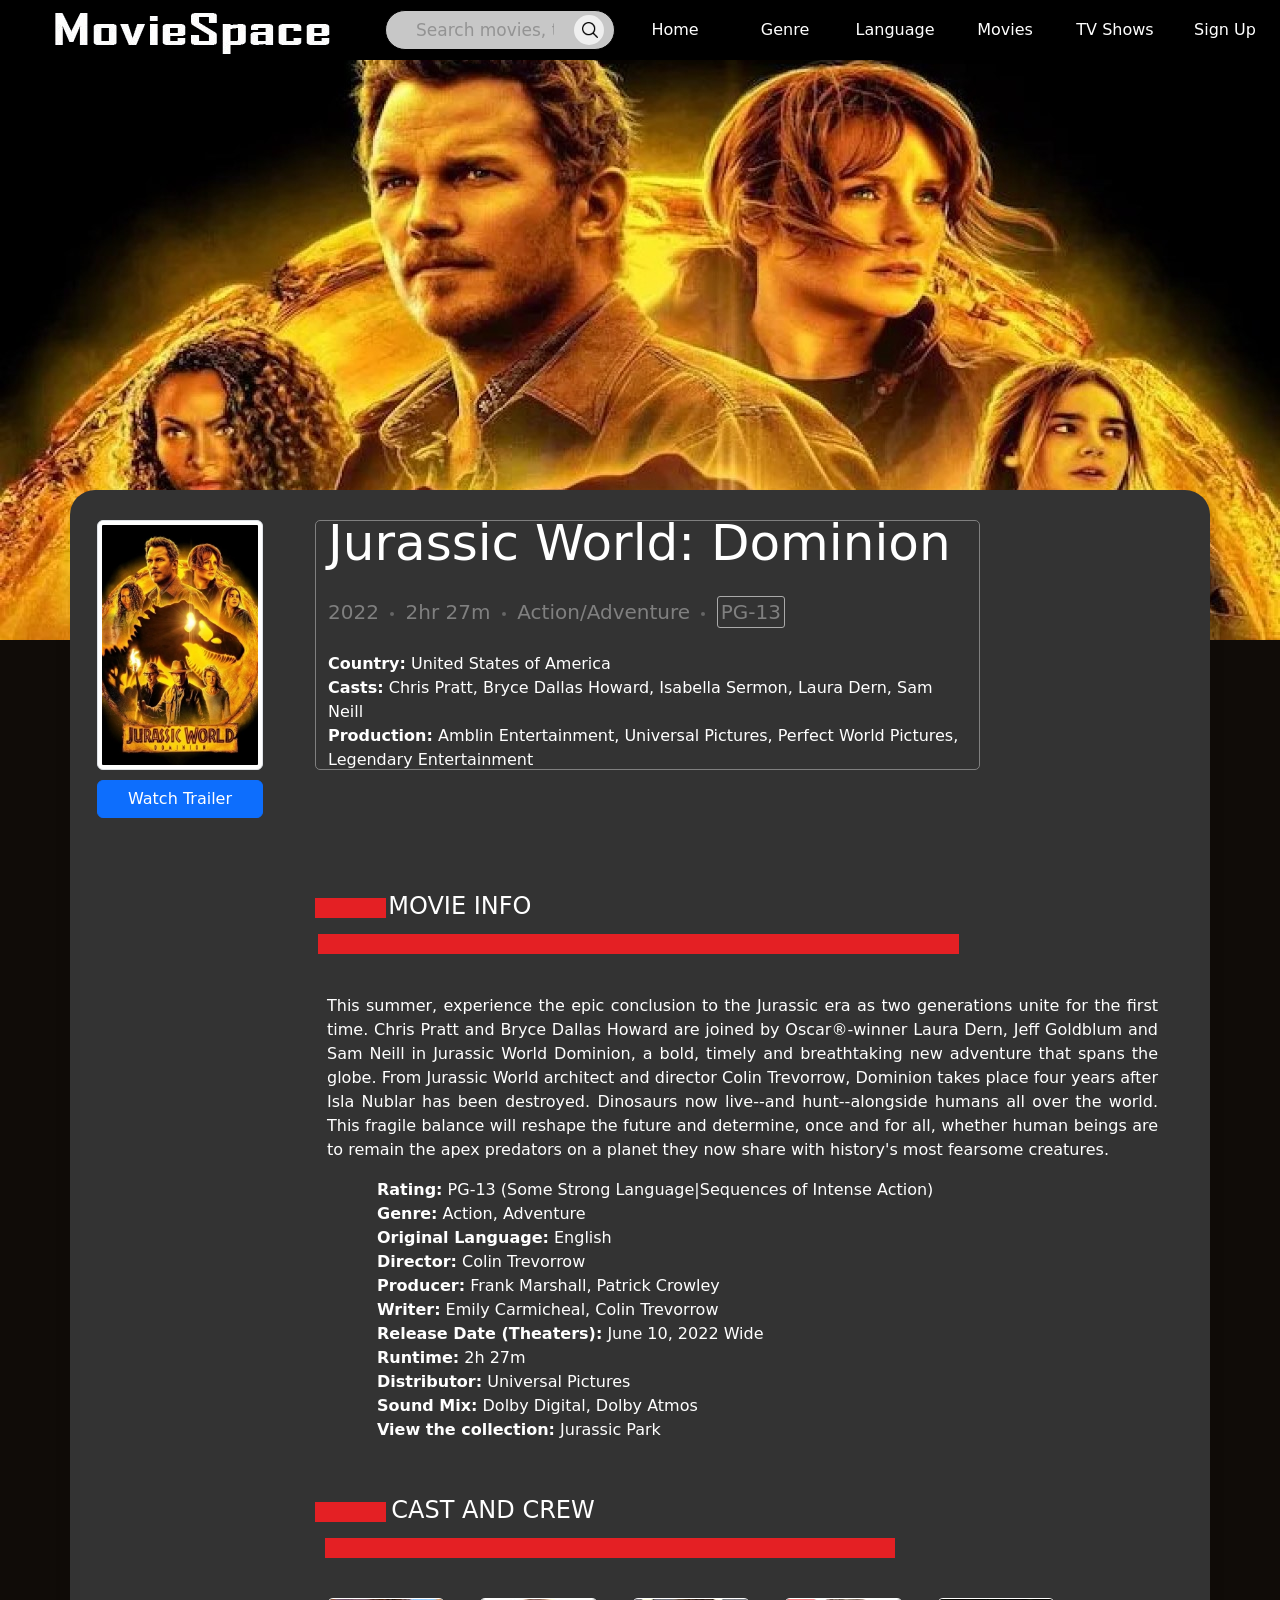
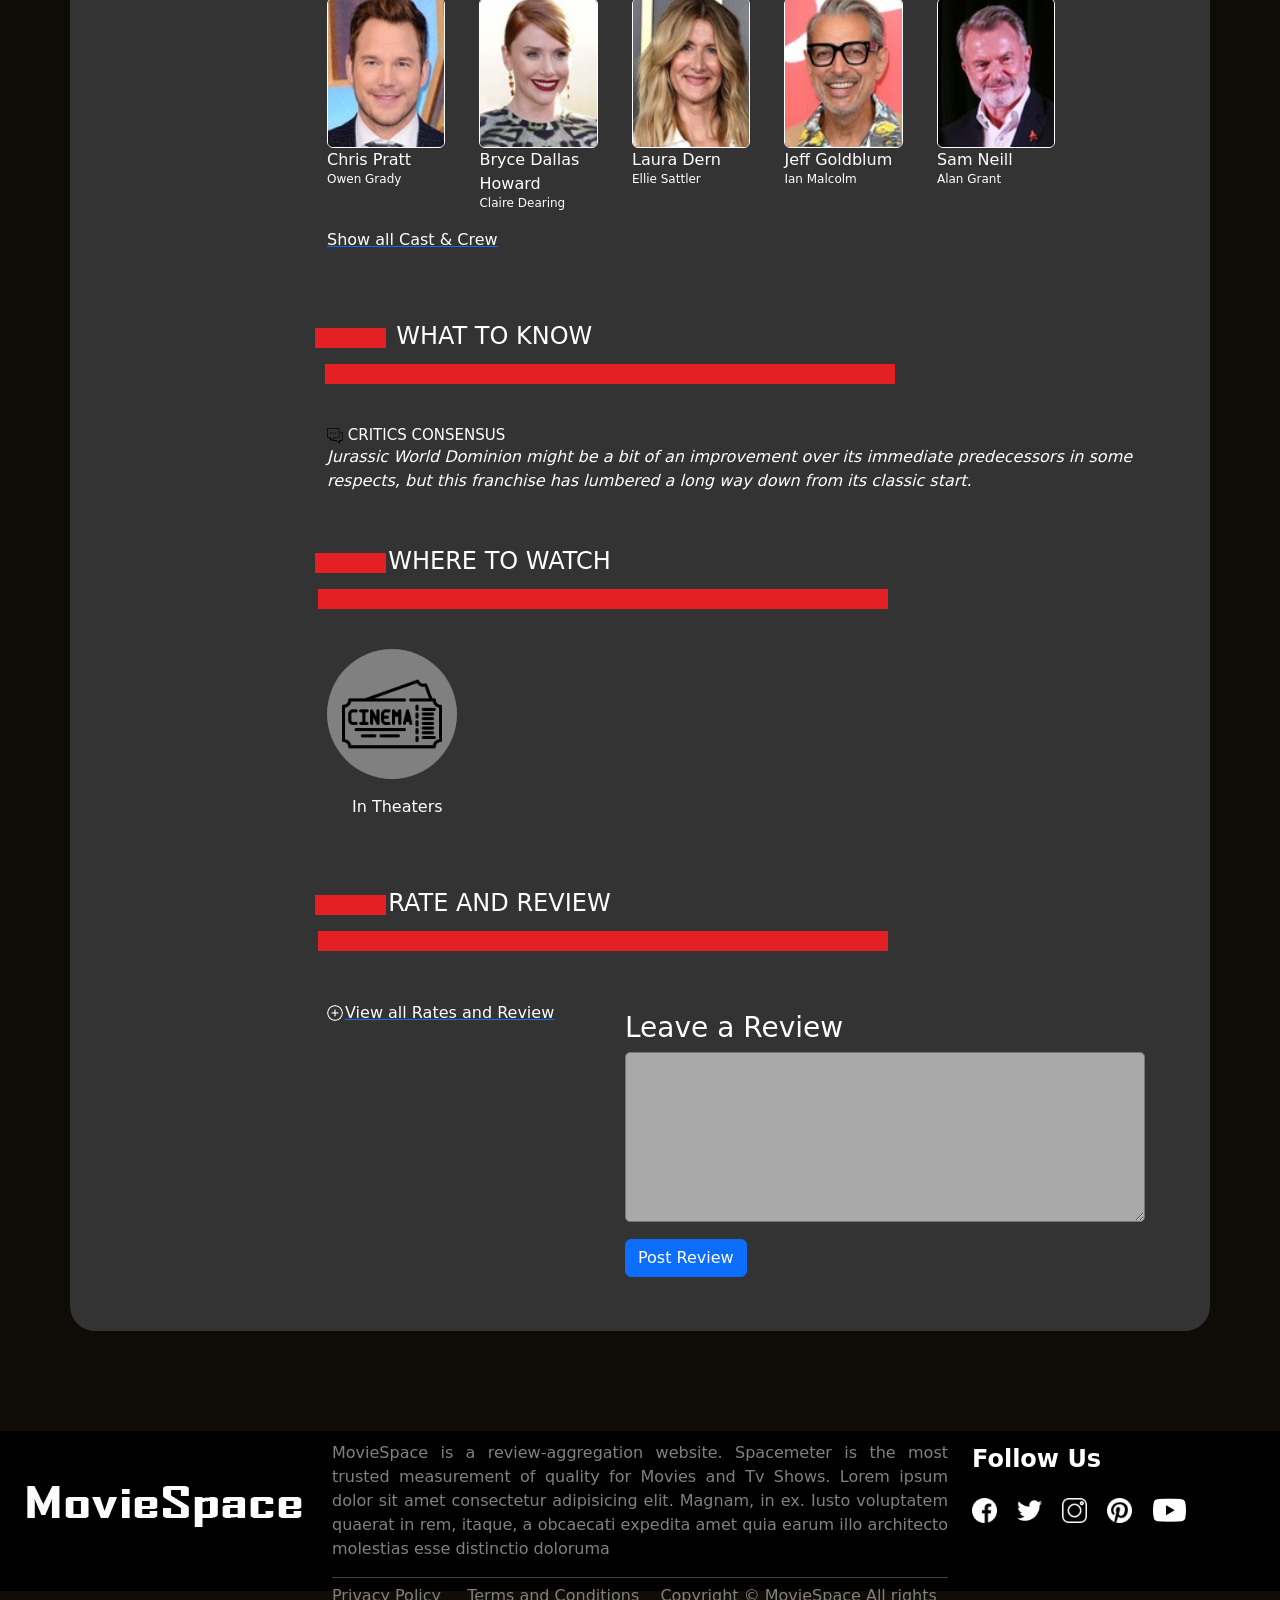
<file: jurassic.html>
<!DOCTYPE html>
<html lang="en">
<head>
    <meta charset="UTF-8">
    <meta http-equiv="X-UA-Compatible" content="IE=edge">
    <meta name="viewport" content="width=device-width, initial-scale=1.0">
    <title>Jurassic World: Dominion</title>
    <link rel="icon" href="home/headericon.jpg">
    <link rel="stylesheet" href="jurassic.css">
    <link rel="stylesheet" href="./css/bootstrap.css">
</head>
<body style="background: #100C08;">
    <!-- Navbar (sit on top) -->
        <nav>
            <ul>
                <a href="index.html"><img src="home/logo1.png" alt="" style="height: 50px; margin-right: 45px; margin-top: 8px;"></a>
                <div class="search">
                    <form action="" class="searchbar">
                        <input type="text" placeholder="Search movies, tv shows..." name="q">
                        <button type="submit"><img src="home/search1.png"></button>
                    </form>
                </div>
                <li><a href="index.html">Home</a></li>
                <li><a href="#">Genre</a>
                    <ul>
                        <li><a href="">Action</a></li>
                        <li><a href="">Biography</a></li>
                        <li><a href="">Drama</a></li>
                        <li><a href="">Sci-Fi</a></li>
                        <li><a href="">Horror</a></li>
                        <li><a href="">Thriller</a></li>
                        <li><a href="">Comedy</a></li>
                        <li><a href="">Documentary</a></li>
                        <li><a href="">Fantasy</a></li>
                    </ul>
                </li>
                <li><a href="#">Language</a>
                    <ul>
                        <li><a href="">English</a></li>
                        <li><a href="">Spanish</a></li>
                        <li><a href="">Korean</a></li>
                        <li><a href="">Chinese</a></li>
                        <li><a href="">Japanese</a></li>
                        <li><a href="">Nepali</a></li>
                    </ul>
                </li>
                <li><a href="#">Movies</a></li>
                <li><a href="#">TV Shows</a></li>
                <li><a href="#">Sign Up</a></li>
            </ul>
        </nav>
    <!-- End Navbar -->

    <!-- Body -->
    <div class="container-fluid" style="background-image: url(jurassic/background.jpg); height: 640px;">
    </div>
    <div class="container" style="background: #333333;">
        <!-- TITLE -->
        <div class="row">
            <div class="col-md-2" style=" min-height:250px; margin-left: 15px;">
                <img src="jurassic/jurassic.jpg" class="img-thumbnail" style="width: 100%; height: 250px;" alt="">
                <a href="https://www.youtube.com/watch?v=fb5ELWi-ekk&ab_channel=UniversalPictures" target="_blank"><button type="submit" class="btn btn-primary" style="margin-top: 10px; width: 100%;">Watch Trailer</button></a>
            </div>
            
            <div id="title" class="col-md-7">
                <div class="caption"><p style="margin-top: 0%; font-size: 50px; margin-top: -15px; font-weight: 500;"data-bs-toggle="tooltip" title="Jurassic World: Dominion">Jurassic World: Dominion</p></div>
                <p style="font-size: 20px; margin-top: 0px; color: gray;">2022
                    <span class="dot"></span> 2hr 27m <span class="dot"></span> Action/Adventure <sapn class="dot"></sapn>
                    <span class="fdi-type">PG-13</span>
                </p>
                <p style="margin-top: 25px;">
                    <b>Country:</b> United States of America <br>
                    <b>Casts:</b> Chris Pratt, Bryce Dallas Howard, Isabella Sermon, Laura Dern, Sam Neill<br>
                    <b>Production:</b> Amblin Entertainment, Universal Pictures, Perfect World Pictures, Legendary Entertainment
                </p>
            </div>
        </div>
        <!-- END TITLE -->
        <!-- DESCRIPTION -->
        <div class="row">
            <div class="col-md-2"></div>
            <div class="col-md-9" style=" min-height: 100px; margin-left: 55px;margin-top: 30px;">
                <div id="first-heading" class="row" style="margin-top: 40px;">
                    <div class="col-md-1" style="height: 20px; background:#E42024; margin-top: 10px; margin-right: 2px;"></div>
                     MOVIE INFO
                    <div class="col-md-9" style="height: 20px; background:#E42024; margin-top: 10px; margin-left: 3px;"></div>
                </div>
                <P style="margin-top: 40px; text-align: justify;">
                    This summer, experience the epic conclusion to the Jurassic era as two 
                    generations unite for the first time. Chris Pratt and Bryce Dallas Howard 
                    are joined by Oscar®-winner Laura Dern, Jeff Goldblum and Sam Neill in 
                    Jurassic World Dominion, a bold, timely and breathtaking new adventure that
                     spans the globe. From Jurassic World architect and director Colin Trevorrow, 
                     Dominion takes place four years after Isla Nublar has been destroyed. Dinosaurs 
                     now live--and hunt--alongside humans all over the world. This fragile balance 
                     will reshape the future and determine, once and for all, whether human beings 
                     are to remain the apex predators on a planet they now share with history's most 
                     fearsome creatures.</P>
                    <p style="margin-left: 50px;">
                        <b>Rating:</b>	PG-13 (Some Strong Language|Sequences of Intense Action) <br>
                        <b>Genre:</b>	Action, Adventure <br>
                        <b>Original Language:</b>	English <br>
                        <b>Director:</b>	Colin Trevorrow <br>
                        <b>Producer:</b>	Frank Marshall,     Patrick Crowley <br>
                        <b>Writer:</b>	Emily Carmicheal, Colin Trevorrow <br>
                        <b>Release Date (Theaters):</b>	June 10, 2022  Wide <br>
                        <b>Runtime:</b>	2h 27m <br>
                        <b>Distributor:</b>	Universal Pictures <br>
                        <b>Sound Mix:</b>	Dolby Digital, Dolby Atmos <br>
                        <b>View the collection:</b>	Jurassic Park
                    </p>
                    
                <div id="first-heading" class="row" style="margin-top: 50px">
                    <div class="col-md-1" style="height: 20px; background:#E42024; margin-top: 10px; margin-right: 5px;"></div>
                     CAST AND CREW
                    <div class="col-md-8" style="height: 20px; background:#E42024; margin-top: 10px; margin-left: 10px;"></div>
                </div>                
                <div class="row">
                    <div class="col-md-2" style=" height: 200px; margin-top: 40px;"><img src="jurassic/chris.jpg" class="rounded" style="height: 150px; width: 100%; border: 1px solid white;" alt="">
                        <p>Chris Pratt</p>
                        <p style="font-size: 12px; margin-top: -18px;">Owen Grady</p></div>
                        <div class="col-md-2" style="height: 200px; margin-left: 10px; margin-top: 40px;"><img src="jurassic/bryce.jpg" class="rounded" style="height: 150px; width: 100%; border: 1px solid white;" alt="">
                            <p>Bryce Dallas Howard</p>
                            <p style="font-size: 12px; margin-top: -18px;">Claire Dearing</p>
                        </div>
                        <div class="col-md-2" style=" height: 200px; margin-left: 10px; margin-top: 40px;"><img src="jurassic/laura.jpg" class="rounded" style="height: 150px; width: 100%; border: 1px solid white;" alt="">
                            <p>Laura Dern</p>
                            <p style="font-size: 12px; margin-top: -18px;">Ellie Sattler</p>
                        </div>
                        <div class="col-md-2" style="height: 200px; margin-left: 10px; margin-top: 40px;"><img src="jurassic/jeff.jpg" class="rounded" style="height: 150px; width: 100%; border: 1px solid white;" alt="">
                            <p>Jeff Goldblum</p>
                            <p style="font-size: 12px; margin-top: -18px;">Ian Malcolm</p>
                        </div>
                        <div class="col-md-2" style=" height: 200px; margin-left: 10px; margin-top: 40px;"><img src="jurassic/sam.jpg" class="rounded" style="height: 150px; width: 100%; border: 1px solid white;" alt="">
                            <p>Sam Neill</p>
                            <p style="font-size: 12px; margin-top: -18px;">Alan Grant</p>
                        </div>
                        <a href=""><p style="margin-top: 30px;">Show all Cast & Crew</p></a>
                </div>

                
                    <div id="first-heading" class="row" style="margin-top: 50px;">
                    <div class="col-md-1" style="height: 20px; background:#E42024; margin-top: 10px; margin-right: 10px;"></div>
                     WHAT TO KNOW
                    <div class="col-md-8" style="height: 20px; background:#E42024; margin-top: 10px; margin-left: 10px;"></div>
                </div>
                <p style="font-size: 15px; font-weight: 500; margin-top: 40px;">
               <img src="home/review.webp" style="height: 16px; width: 16px;"> CRITICS CONSENSUS</p>
                    <p style="font-style:italic; margin-top: -18px;">Jurassic World Dominion might be a bit of an improvement over its immediate predecessors in some respects, but this franchise has lumbered a long way down from its classic start.
                </p>
               
                
                     
                 <div id="first-heading" class="row" style="margin-top: 50px;">
                    <div class="col-md-1" style="height: 20px; background:#E42024; margin-top: 10px; margin-right: 2px;"></div>
                     WHERE TO WATCH
                    <div class="col-md-8" style="height: 20px; background:#E42024; margin-top: 10px; margin-left: 3px;"></div>
                </div>
                <div class="watch">
                    <div class="theater">
                        <p class="cinema">
                            <img src="home/movie-ticket.png" alt="" style="height: 100px; width:100px;">
                        </p>
                        <p style="margin-left: 25px;">In Theaters</p>
                    </div>
                    
                </div>
                <div id="first-heading" class="row" style="margin-top: 50px;">
                    <div class="col-md-1" style="height: 20px; background:#E42024; margin-top: 10px; margin-right: 2px;"></div>
                     RATE AND REVIEW
                    <div class="col-md-8" style="height: 20px; background:#E42024; margin-top: 10px; margin-left: 3px;"></div>
                </div>
                <div class="row" style="margin-top: 50px;">
                    <div class="col-md-4" style=" height: 300px;"><a href=""><p> <img src="home/add.png" style="margin-right: 2px;border-radius: 50%;">View all Rates and Review</p></a></div>
                    <div class="col-md-8" style=" height: 300px; border-radius: 10px; padding-left: 25px; padding-top: 10px;">
                        <h3 style="color: white;">Leave a Review</h3>
                        <div class="review">
                            <textarea id="review" name="review" rows="4" cols="50"></textarea>
                            <br>
                            <button type="submit" class="btn btn-primary" style="margin-top: 10px;">Post Review</button>
                        </div>
                    </div>

                
            </div>
        </div>
    </div>
    </div>
    <!-- End Body -->
    <!-- Footer -->
    <div class="container-fluid">
        <div class="row">
            <div class="col-md-3" style="height: 160px; background: black; margin-top: 100px;">
                <img src="home/logo1.png" style="margin-top: 50px;">
            </div>
            <div class="col-md-6" style="height: 160px; background: black; margin-top: 100px;">
                <p style="color: gray; text-align: justify; margin-top: 10px;">MovieSpace is a review-aggregation website. Spacemeter is the most trusted measurement of quality for Movies and Tv Shows. Lorem ipsum dolor sit amet consectetur adipisicing elit. Magnam, in ex. Iusto voluptatem quaerat in rem, itaque, a obcaecati expedita amet quia earum illo architecto molestias esse distinctio doloruma</p>
            <hr style="color: white;">
                <p style="margin-top: -10px; color: gray;"><a href="" style="color: gray;">Privacy Policy</a> &ensp;&ensp; <a href="" style="color: gray">Terms and Conditions</a>&ensp;&ensp; Copyright &copy; MovieSpace All rights reserved</p>
            </div>
            <div class="col-md-3" style="height: 160px; background: black; margin-top: 100px;">
                <p style="font-size: x-large; color: white; font-weight: bold; margin-top: 10px;">Follow Us</p>
                <div class="icon">
                    <img src="home/facebook.png" style="height: 25px; width: 25px;">
                    <img src="home/twitter.png" style="height: 25px; width: 25px; margin-left: 15px;">
                    <img src="home/instagram.png" style="height: 25px; width: 25px; margin-left: 15px;">
                    <img src="home/pinterest-circular-logo-symbol.png" style="height: 25px; width: 25px; margin-left: 15px;">
                    <img src="home/youtube (1).png" style="height: 35px; width: 35px; margin-left: 15px;">
                </div>
            </div>
        </div>
    </div>
    <!-- End Footer -->
</body>
</html>
</file>
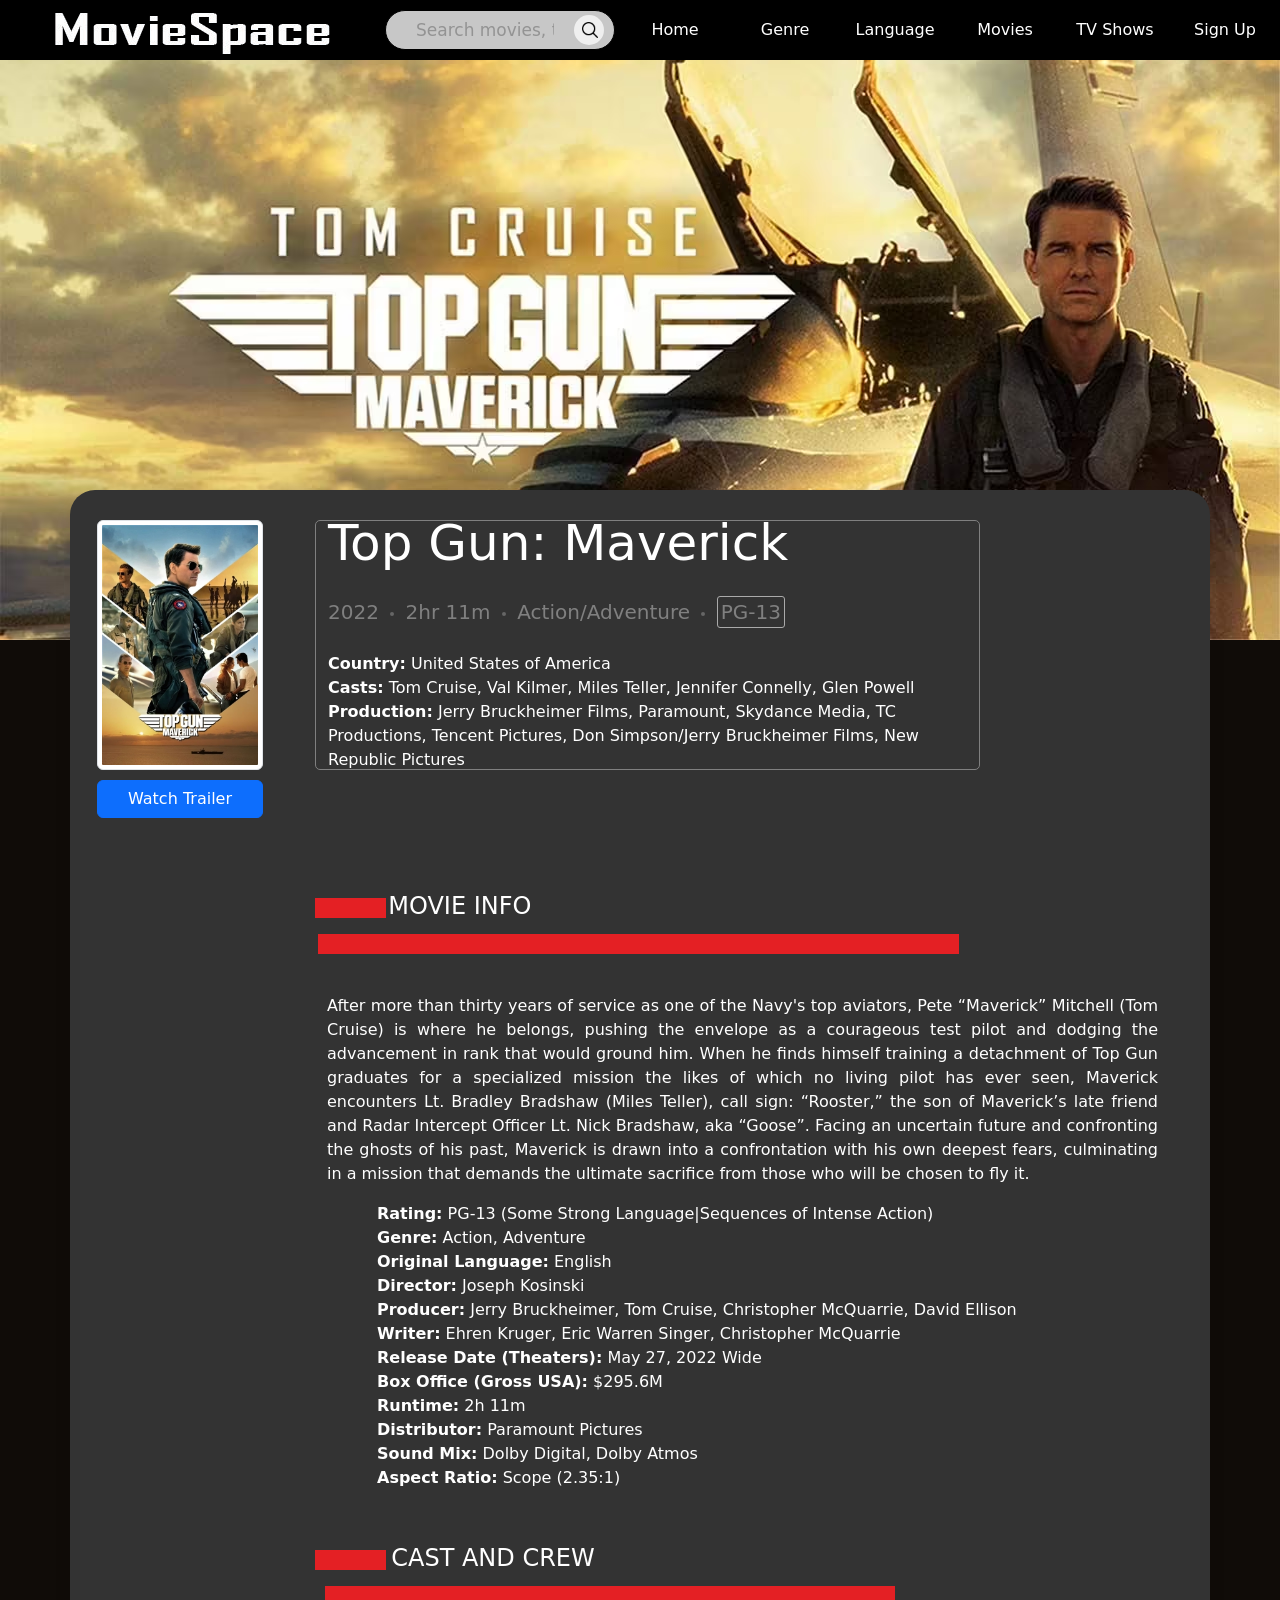
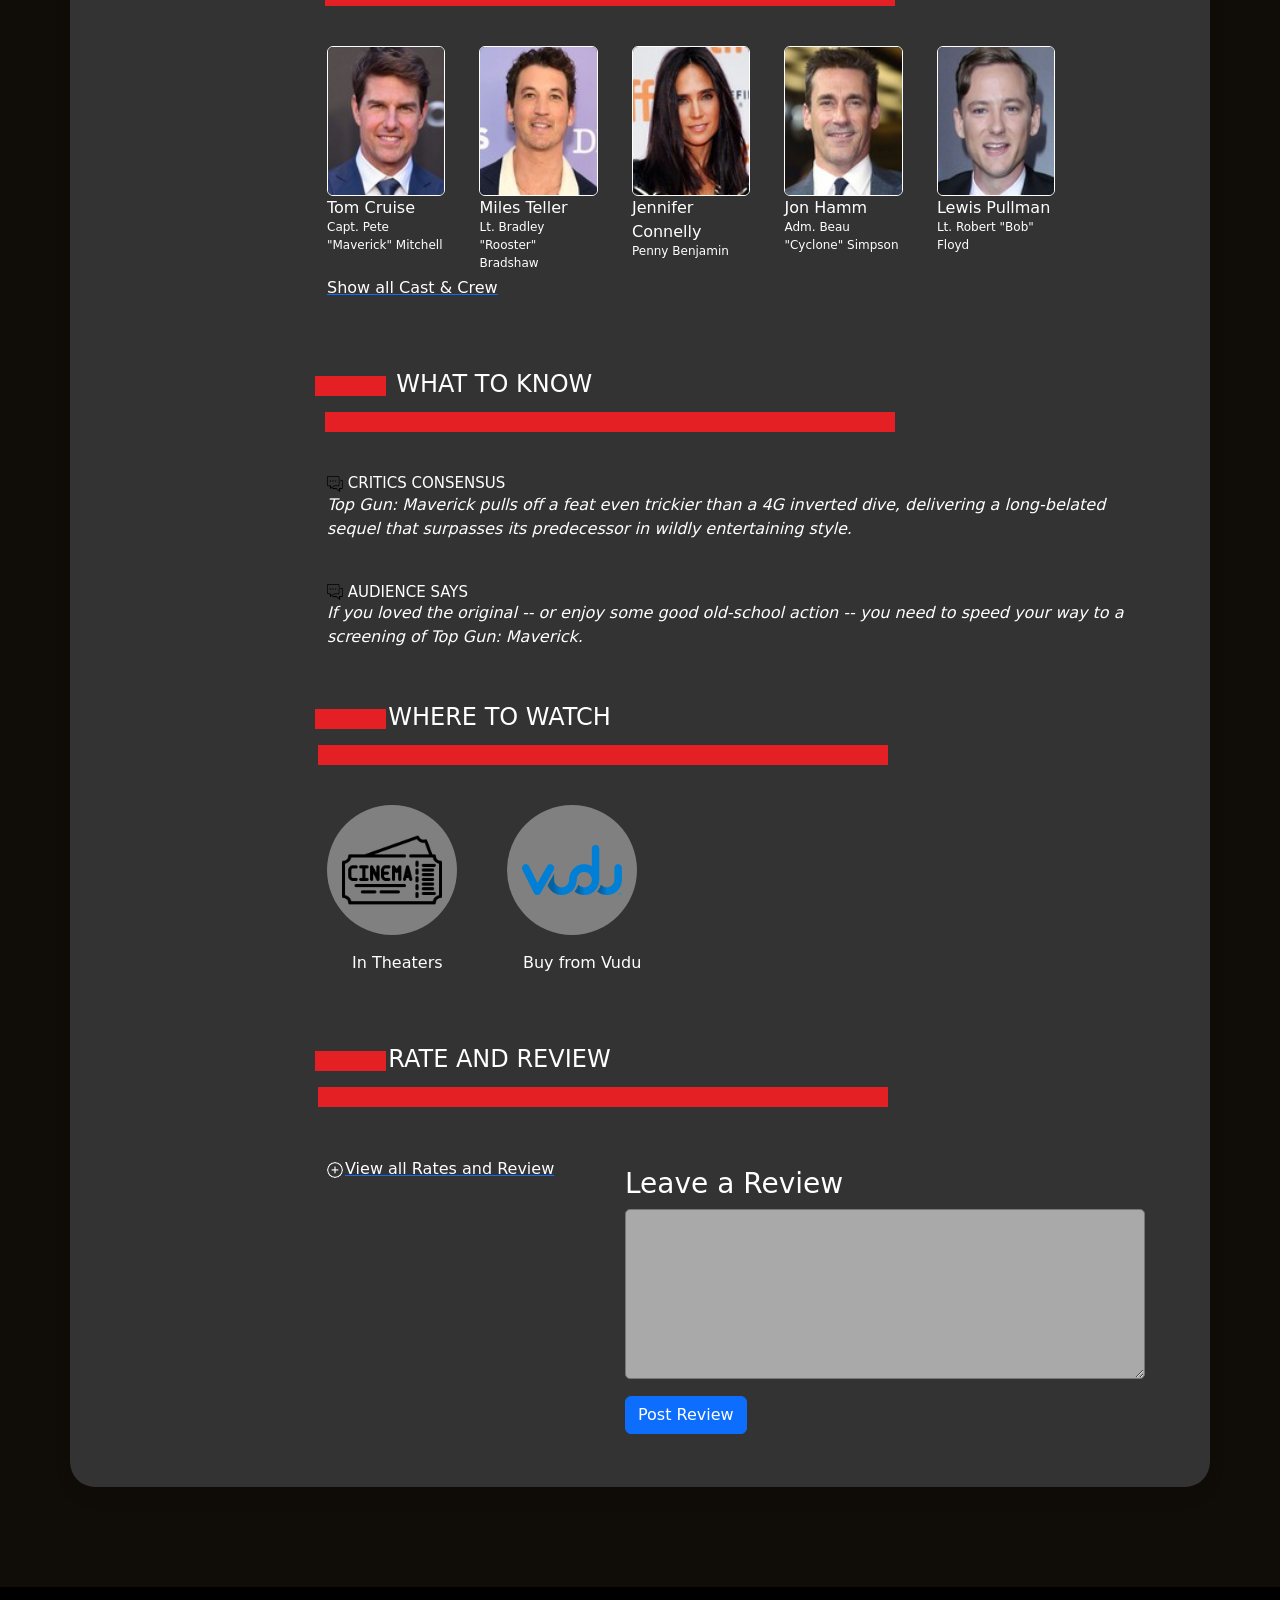
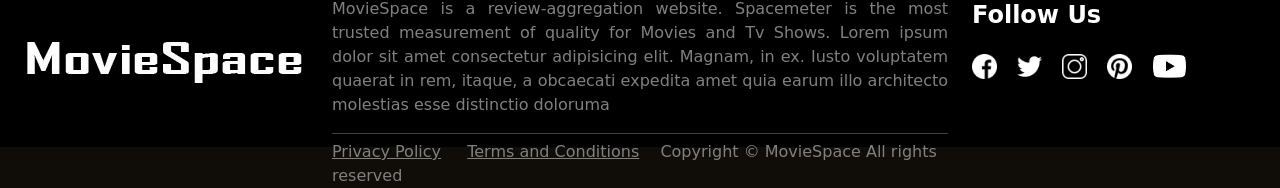
<file: topgun.html>
<!DOCTYPE html>
<html lang="en">
<head>
    <meta charset="UTF-8">
    <meta http-equiv="X-UA-Compatible" content="IE=edge">
    <meta name="viewport" content="width=device-width, initial-scale=1.0">
    <title>Top Gun: Maverick</title>
    <link rel="icon" href="home/headericon.jpg">
    <link rel="stylesheet" href="topgun.css">
    <link rel="stylesheet" href="./css/bootstrap.css">
</head>
<body style="background: #100C08;">
    <!-- Navbar (sit on top) -->
        <nav>
            <ul>
                <a href="index.html"><img src="home/logo1.png" alt="" style="height: 50px; margin-right: 45px; margin-top: 8px;"></a>
                <div class="search">
                    <form action="" class="searchbar">
                        <input type="text" placeholder="Search movies, tv shows..." name="q">
                        <button type="submit"><img src="home/search1.png"></button>
                    </form>
                </div>
                <li><a href="index.html">Home</a></li>
                <li><a href="#">Genre</a>
                    <ul>
                        <li><a href="">Action</a></li>
                        <li><a href="">Biography</a></li>
                        <li><a href="">Drama</a></li>
                        <li><a href="">Sci-Fi</a></li>
                        <li><a href="">Horror</a></li>
                        <li><a href="">Thriller</a></li>
                        <li><a href="">Comedy</a></li>
                        <li><a href="">Documentary</a></li>
                        <li><a href="">Fantasy</a></li>
                    </ul>
                </li>
                <li><a href="#">Language</a>
                    <ul>
                        <li><a href="">English</a></li>
                        <li><a href="">Spanish</a></li>
                        <li><a href="">Korean</a></li>
                        <li><a href="">Chinese</a></li>
                        <li><a href="">Japanese</a></li>
                        <li><a href="">Nepali</a></li>
                    </ul>
                </li>
                <li><a href="#">Movies</a></li>
                <li><a href="#">TV Shows</a></li>
                <li><a href="#">Sign Up</a></li>
            </ul>
        </nav>
    <!-- End Navbar -->

    <!-- Body -->
    <div class="container-fluid" style="background-image: url(topgun/background2.avif); height: 640px;">
    </div>
    <div class="container" style="background: #333333;">
        <!-- TITLE -->
        <div class="row">
            <div class="col-md-2" style=" min-height:250px; margin-left: 15px;">
                <img src="topgun/thumbnail.jpg" class="img-thumbnail" style="width: 100%; height: 250px;" alt="">
                <a href="https://www.youtube.com/watch?v=giXco2jaZ_4&ab_channel=ParamountPictures" target="_blank"><button type="submit" class="btn btn-primary" style="margin-top: 10px; width: 100%;">Watch Trailer</button></a>
            </div>
            
            <div id="title" class="col-md-7">
                <div class="caption"><p style="margin-top: 0%; font-size: 50px; margin-top: -15px; font-weight: 500;"data-bs-toggle="tooltip" title="Top Gun: Maverick">Top Gun: Maverick</p></div>
                <p style="font-size: 20px; margin-top: 0px; color: gray;">2022
                    <span class="dot"></span> 2hr 11m <span class="dot"></span> Action/Adventure <sapn class="dot"></sapn>
                    <span class="fdi-type">PG-13</span>
                </p>
                <p style="margin-top: 25px;">
                    <b>Country:</b> United States of America <br>
                    <b>Casts:</b> Tom Cruise, Val Kilmer, Miles Teller, Jennifer Connelly, Glen Powell <br>
                    <b>Production:</b> Jerry Bruckheimer Films, Paramount, Skydance Media, TC Productions, Tencent Pictures, Don Simpson/Jerry Bruckheimer Films, New Republic Pictures
                </p>
            </div>
        </div>
        <!-- END TITLE -->
        <!-- DESCRIPTION -->
        <div class="row">
            <div class="col-md-2"></div>
            <div class="col-md-9" style=" min-height: 100px; margin-left: 55px;margin-top: 30px;">
                <div id="first-heading" class="row" style="margin-top: 40px;">
                    <div class="col-md-1" style="height: 20px; background:#E42024; margin-top: 10px; margin-right: 2px;"></div>
                     MOVIE INFO
                    <div class="col-md-9" style="height: 20px; background:#E42024; margin-top: 10px; margin-left: 3px;"></div>
                </div>
                <P style="margin-top: 40px; text-align: justify;">After more than thirty years of service as one of the Navy's top aviators,
                     Pete “Maverick” Mitchell (Tom Cruise) is where he belongs, pushing the 
                     envelope as a courageous test pilot and dodging the advancement in rank 
                     that would ground him. When he finds himself training a detachment of 
                     Top Gun graduates for a specialized mission the likes of which no living
                    pilot has ever seen, Maverick encounters Lt. Bradley Bradshaw (Miles Teller),
                    call sign: “Rooster,” the son of Maverick’s late friend and Radar Intercept Officer 
                    Lt. Nick Bradshaw, aka “Goose”. Facing an uncertain future and confronting the ghosts 
                    of his past, Maverick is drawn into a confrontation with his own deepest fears, 
                    culminating in a mission that demands the ultimate sacrifice from those who will be 
                    chosen to fly it.</P>
                    <p style="margin-left: 50px;">
                        <b>Rating:</b>	PG-13 (Some Strong Language|Sequences of Intense Action) <br>
                        <b>Genre:</b>	Action, Adventure <br>
                        <b>Original Language:</b>	English <br>
                        <b>Director:</b>	Joseph Kosinski <br>
                        <b>Producer:</b>	Jerry Bruckheimer, Tom Cruise, Christopher McQuarrie, David Ellison <br>
                        <b>Writer:</b>	Ehren Kruger, Eric Warren Singer, Christopher McQuarrie <br>
                        <b>Release Date (Theaters):</b>	May 27, 2022  Wide <br>
                        <b>Box Office (Gross USA):</b>	$295.6M <br>
                        <b>Runtime:</b>	2h 11m <br>
                        <b>Distributor:</b>	Paramount Pictures <br>
                        <b>Sound Mix:</b>	Dolby Digital, Dolby Atmos <br>
                        <b>Aspect Ratio:</b>	Scope (2.35:1)
                    </p>
                    
                <div id="first-heading" class="row" style="margin-top: 50px">
                    <div class="col-md-1" style="height: 20px; background:#E42024; margin-top: 10px; margin-right: 5px;"></div>
                     CAST AND CREW
                    <div class="col-md-8" style="height: 20px; background:#E42024; margin-top: 10px; margin-left: 10px;"></div>
                </div>                
                <div class="row">
                    <div class="col-md-2" style=" height: 200px; margin-top: 40px;"><img src="topgun/tom.jpg" class="rounded" style="height: 150px; width: 100%; border: 1px solid white;" alt="">
                        <p>Tom Cruise</p>
                        <p style="font-size: 12px; margin-top: -18px;">Capt. Pete "Maverick" Mitchell</p></div>
                        <div class="col-md-2" style="height: 200px; margin-left: 10px; margin-top: 40px;"><img src="topgun/miles.jpg" class="rounded" style="height: 150px; width: 100%; border: 1px solid white;" alt="">
                            <p>Miles Teller</p>
                            <p style="font-size: 12px; margin-top: -18px;">Lt. Bradley "Rooster" Bradshaw</p>
                        </div>
                        <div class="col-md-2" style=" height: 200px; margin-left: 10px; margin-top: 40px;"><img src="topgun/jenni.jpg" class="rounded" style="height: 150px; width: 100%; border: 1px solid white;" alt="">
                            <p>Jennifer Connelly</p>
                            <p style="font-size: 12px; margin-top: -18px;">Penny Benjamin</p>
                        </div>
                        <div class="col-md-2" style="height: 200px; margin-left: 10px; margin-top: 40px;"><img src="topgun/jon.jpg" class="rounded" style="height: 150px; width: 100%; border: 1px solid white;" alt="">
                            <p>Jon Hamm</p>
                            <p style="font-size: 12px; margin-top: -18px;">Adm. Beau "Cyclone" Simpson</p>
                        </div>
                        <div class="col-md-2" style=" height: 200px; margin-left: 10px; margin-top: 40px;"><img src="topgun/lewis.jpg" class="rounded" style="height: 150px; width: 100%; border: 1px solid white;" alt="">
                            <p>Lewis Pullman</p>
                            <p style="font-size: 12px; margin-top: -18px;">Lt. Robert "Bob" Floyd</p>
                        </div>
                        <a href=""><p style="margin-top: 30px;">Show all Cast & Crew</p></a>
                </div>

                
                    <div id="first-heading" class="row" style="margin-top: 50px;">
                    <div class="col-md-1" style="height: 20px; background:#E42024; margin-top: 10px; margin-right: 10px;"></div>
                     WHAT TO KNOW
                    <div class="col-md-8" style="height: 20px; background:#E42024; margin-top: 10px; margin-left: 10px;"></div>
                </div>
                <p style="font-size: 15px; font-weight: 500; margin-top: 40px;">
               <img src="home/review.webp" style="height: 16px; width: 16px;"> CRITICS CONSENSUS</p>
                    <p style="font-style:italic; margin-top: -18px;">Top Gun: Maverick pulls off a feat even trickier than a 4G inverted dive, delivering a long-belated sequel that surpasses its predecessor in wildly entertaining style.
                </p>
                <p style="font-size: 15px; font-weight: 500; margin-top: 40px;">
                    <img src="home/review.webp" style="height: 16px; width: 16px;"> AUDIENCE SAYS</p>
                         <p style="font-style:italic; margin-top: -18px;">If you loved the original -- or enjoy some good old-school action -- you need to speed your way to a screening of Top Gun: Maverick.
                     </p>
                
                     
                 <div id="first-heading" class="row" style="margin-top: 50px;">
                    <div class="col-md-1" style="height: 20px; background:#E42024; margin-top: 10px; margin-right: 2px;"></div>
                     WHERE TO WATCH
                    <div class="col-md-8" style="height: 20px; background:#E42024; margin-top: 10px; margin-left: 3px;"></div>
                </div>
                <div class="watch">
                    <div class="theater">
                        <p class="cinema">
                            <img src="home/movie-ticket.png" alt="" style="height: 100px; width:100px;">
                        </p>
                        <p style="margin-left: 25px;">In Theaters</p>
                    </div>
                    <div class="vudu">
                        <p class="cinema">
                        <img src="home/vudu.png" alt="" style="height: 50px; width:100px;">
                        </p>
                        <p style="margin-left: 16px;">Buy from Vudu</p>
                    </div>
                </div>
                <div id="first-heading" class="row" style="margin-top: 50px;">
                    <div class="col-md-1" style="height: 20px; background:#E42024; margin-top: 10px; margin-right: 2px;"></div>
                     RATE AND REVIEW
                    <div class="col-md-8" style="height: 20px; background:#E42024; margin-top: 10px; margin-left: 3px;"></div>
                </div>
                <div class="row" style="margin-top: 50px;">
                    <div class="col-md-4" style=" height: 300px;"><a href=""><p> <img src="home/add.png" style="margin-right: 2px;border-radius: 50%;">View all Rates and Review</p></a></div>
                    <div class="col-md-8" style=" height: 300px; border-radius: 10px; padding-left: 25px; padding-top: 10px;">
                        <h3 style="color: white;">Leave a Review</h3>
                        <div class="review">
                            <textarea id="review" name="review" rows="4" cols="50"></textarea>
                            <br>
                            <button type="submit" class="btn btn-primary" style="margin-top: 10px;">Post Review</button>
                        </div>
                    </div>

                
            </div>
        </div>
    </div>
    </div>
    <!-- End Body -->
    <!-- Footer -->
    <div class="container-fluid">
        <div class="row">
            <div class="col-md-3" style="height: 160px; background: black; margin-top: 100px;">
                <img src="home/logo1.png" style="margin-top: 50px;">
            </div>
            <div class="col-md-6" style="height: 160px; background: black; margin-top: 100px;">
                <p style="color: gray; text-align: justify; margin-top: 10px;">MovieSpace is a review-aggregation website. Spacemeter is the most trusted measurement of quality for Movies and Tv Shows. Lorem ipsum dolor sit amet consectetur adipisicing elit. Magnam, in ex. Iusto voluptatem quaerat in rem, itaque, a obcaecati expedita amet quia earum illo architecto molestias esse distinctio doloruma</p>
            <hr style="color: white;">
                <p style="margin-top: -10px; color: gray;"><a href="" style="color: gray;">Privacy Policy</a> &ensp;&ensp; <a href="" style="color: gray">Terms and Conditions</a>&ensp;&ensp; Copyright &copy; MovieSpace All rights reserved</p>
            </div>
            <div class="col-md-3" style="height: 160px; background: black; margin-top: 100px;">
                <p style="font-size: x-large; color: white; font-weight: bold; margin-top: 10px;">Follow Us</p>
                <div class="icon">
                    <img src="home/facebook.png" style="height: 25px; width: 25px;">
                    <img src="home/twitter.png" style="height: 25px; width: 25px; margin-left: 15px;">
                    <img src="home/instagram.png" style="height: 25px; width: 25px; margin-left: 15px;">
                    <img src="home/pinterest-circular-logo-symbol.png" style="height: 25px; width: 25px; margin-left: 15px;">
                    <img src="home/youtube (1).png" style="height: 35px; width: 35px; margin-left: 15px;">
                </div>
            </div>
        </div>
    </div>
    <!-- End Footer -->
</body>
</html>
</file>
<file: project.css>
body{
    margin: auto;
    font-family: Verdana,sans-serif;
    font-size: 15px;
    line-height: 1.5;
}
/* Navbar */
nav{
    height: 60px;
    width: 100%;
    background: black;
    position: sticky;
    top: 0;
    z-index: 1;
}

nav ul{
    margin: 0;
    padding: 0;
    list-style-type: none;
    display: flex;
    justify-content: right;
    text-align: center;
}

nav ul li{
    line-height: 60px;
    width:110px;
}

nav ul li:hover{
    background: #E42024;
}

nav ul li a{
    text-decoration: none;
    white-space: normal;
    color: white;
}

nav ul li ul{
    display: none;
    background: gray;
    z-index: 1;
}

nav ul li:hover ul{
    display: block;
}

nav ul li ul li:hover{
    background-color: #E42024;
}

.search{
    width: 100%;
    height: 60px;
    display: flex;
    justify-content: center;
    margin-top: 10px;
}

.searchbar{
    width: 100%;
    max-width: 700px;
    background: rgb(199, 199, 199);
    display: flex;
    align-items: center;
    border-radius: 80px;
    padding: 10px 20px;
    border: 1px solid black;
}

.searchbar input{
    background: transparent;
    flex: 1;
    border: 0;
    outline: none;
    padding: 24px 20px;
    font-size: 20px;
    color: white;
    height: 50px;
} 
::placeholder{
    color: rgba(55, 55, 55, 0.361);

}

.searchbar button img{
    width: 25px;
}

.searchbar button{
    border: 0;
    border-radius: 50%;
    width: 40px;
    height: 40px;
    background: gray;
    cursor: pointer;
}
/* End Navbar */
/* body */
.container p{
    font-size: xx-large;
    font-weight: 500;
    margin-left: 0px;
    margin-bottom: 5px;
    margin-top: 10px;
    color: white;
}

.fdi-type {
    font-size: .9em;
    line-height: 1em;
    padding: 2px 4px;
    border: 1px solid #aaa;
    border-radius: 3px;
}
.dot {
    width: 4px;
    height: 4px;
    border-radius: 50%;
    background: #666;
    display: inline-block;
    margin: 3px 5px;
}
.name{
    white-space: nowrap;
    text-overflow: ellipsis;
    overflow: hidden;
}
/* image effects */
.image{
    opacity: 1;
    transition: .3s ease;
    backface-visibility: hidden;
    display: block;
}

.image{
    position: relative;
}
.image:hover .img-thumbnail{
    opacity: 0.3;
    cursor: pointer;
}

.image:hover .middle{
    opacity: 1;
    cursor: pointer;
}

.text{
    background-color: #E42024;
    color: white;
    font-size: 13px;
    padding: 16px 10px;
    border-radius: 5px;
}
.middle {
    transition: .3s ease;
    opacity: 0;
    position: absolute;
    top: 50%;
    left: 50%;
    transform: translate(-50%, -50%);
    text-align: center;
}
/* end image effects */

.caption p a{
    color: white;
}
.caption p:hover a{
    color: rgb(0, 91, 202);
}
/* footer icon */
.icon img{
    transition: transform 0.2s;
}
.icon img:hover{
    transform: scale(1.5);
}
/* end footer icon */
</file>
<file: doctor.css>
body{
    margin: auto;
    font-family: Verdana,sans-serif;
    font-size: 15px;
    line-height: 1.5;
}
/* NAVBAR */
nav{
    height: 60px;
    width: 100%;
    background: black;
    position: fixed;
    z-index: 1;
}

nav ul{
    margin: 0;
    padding: 0;
    list-style-type: none;
    display: flex;
    justify-content: right;
    text-align: center;
}

nav ul li{
    line-height: 60px;
    width:110px;
}

nav ul li:hover{
    background: #E42024;
}

nav ul li a{
    text-decoration: none;
    white-space: normal;
    color: white;
}

nav ul li ul{
    display: none;
    background: gray;
    z-index: 1;
}

nav ul li:hover ul{
    display: block;
}

nav ul li ul li:hover{
    background-color: #E42024;
}

.search{
    width: 230px;
    height: 40px;
    margin-top: 10px;
    margin-right: 5px;
}

.searchbar{
    width: 100%;
    max-width: 230px;
    background: rgb(199, 199, 199);
    display: flex;
    align-items: center;
    border-radius: 80px;
    padding: 10px 10px;
    border: 1px solid black;
    height: 40px;
}

.searchbar input{
    background: transparent;
    flex: 1;
    border: 0;
    outline: none;
    padding: 24px 20px;
    font-size: 17px;
    color: white;
    height: 30px;
    width: 20px;
} 
::placeholder{
    color: rgba(55, 55, 55, 0.361);}

.searchbar button img{
    width: 20px;
    margin-bottom: 2px;
}

.searchbar button{
    border: 0;
    border-radius: 50%;
    width: 30px;
    height: 30px;
    cursor: pointer;
}
/* END NAVBAR */

/* BODY */
.container{
    min-height: 400px;
    width:720px;
    background: white;
    margin-top: -150px;
    border-radius: 25px;
    box-shadow: 0 10px 20px rgb(0 0 0 / 5%);
    padding: 30px;
}
.fdi-type {
    font-size: 20px;
    line-height: 1em;
    border: 1px solid #aaa;
    border-radius: 3px;
    padding: 3px;
}
.dot {
    width: 4px;
    height: 4px;
    border-radius: 50%;
    background: #666;
    display: inline-block;
    margin: 3px 5px;
}
.container p{
    color: white;
}
#title{
    min-height: 250px;
    margin-left: 40px;
    border: 1px solid gray;
    border-radius: 5px;
}


#first-heading{
    color: white;
    font-weight: 500;
    font-size: x-large;
}
/* where to watch */
.cinema{
    height: 130px;
    width: 130px;
    background: gray;
    display: flex;
    align-items: center;
    justify-content: center;
    border-radius: 50%;
    margin-top: 40px;
    opacity: 1;
}

.cinema:hover{
    opacity: 0.7;
    cursor: pointer;
}

.watch{
    display: flex;
}
.vudu{
    margin-left: 50px;
}
/* End where to watch */
/* Review Box */
textarea{
    background: darkgray;
    height: 170px;
    width: 520px;
    border-radius: 5px;
}

input{
    height: 50px;
    width: 100px;
    border-radius: 5px;
    border: 0;
    background: rgb(0, 140, 255);
    color: white;
}
/* End review box */
/* footer icon */
.icon img{
    transition: transform 0.2s;
}
.icon img:hover{
    transform: scale(1.5);
}
/* end footer icon */
</file>
<file: jurassic.css>
body{
    margin: auto;
    font-family: Verdana,sans-serif;
    font-size: 15px;
    line-height: 1.5;
}
/* NAVBAR */
nav{
    height: 60px;
    width: 100%;
    background: black;
    position: fixed;
    z-index: 1;
}

nav ul{
    margin: 0;
    padding: 0;
    list-style-type: none;
    display: flex;
    justify-content: right;
    text-align: center;
}

nav ul li{
    line-height: 60px;
    width:110px;
}

nav ul li:hover{
    background: #E42024;
}

nav ul li a{
    text-decoration: none;
    white-space: normal;
    color: white;
}

nav ul li ul{
    display: none;
    background: gray;
    z-index: 1;
}

nav ul li:hover ul{
    display: block;
}

nav ul li ul li:hover{
    background-color: #E42024;
}

.search{
    width: 230px;
    height: 40px;
    margin-top: 10px;
    margin-right: 5px;
}

.searchbar{
    width: 100%;
    max-width: 230px;
    background: rgb(199, 199, 199);
    display: flex;
    align-items: center;
    border-radius: 80px;
    padding: 10px 10px;
    border: 1px solid black;
    height: 40px;
}

.searchbar input{
    background: transparent;
    flex: 1;
    border: 0;
    outline: none;
    padding: 24px 20px;
    font-size: 17px;
    color: white;
    height: 30px;
    width: 20px;
} 
::placeholder{
    color: rgba(55, 55, 55, 0.361);}

.searchbar button img{
    width: 20px;
    margin-bottom: 2px;
}

.searchbar button{
    border: 0;
    border-radius: 50%;
    width: 30px;
    height: 30px;
    cursor: pointer;
}
/* END NAVBAR */

/* BODY */
.container{
    min-height: 400px;
    width:720px;
    background: white;
    margin-top: -150px;
    border-radius: 25px;
    box-shadow: 0 10px 20px rgb(0 0 0 / 5%);
    padding: 30px;
}
.fdi-type {
    font-size: 20px;
    line-height: 1em;
    border: 1px solid #aaa;
    border-radius: 3px;
    padding: 3px;
}
.dot {
    width: 4px;
    height: 4px;
    border-radius: 50%;
    background: #666;
    display: inline-block;
    margin: 3px 5px;
}
.container p{
    color: white;
}
#title{
    height: 250px;
    margin-left: 40px;
    border: 1px solid gray;
    border-radius: 5px;
}


#first-heading{
    color: white;
    font-weight: 500;
    font-size: x-large;
}
/* where to watch */
.cinema{
    height: 130px;
    width: 130px;
    background: gray;
    display: flex;
    align-items: center;
    justify-content: center;
    border-radius: 50%;
    margin-top: 40px;
    opacity: 1;
}

.cinema:hover{
    opacity: 0.7;
    cursor: pointer;
}

.watch{
    display: flex;
}
.vudu{
    margin-left: 50px;
}
/* End where to watch */
/* Review Box */
textarea{
    background: darkgray;
    height: 170px;
    width: 520px;
    border-radius: 5px;
}

input{
    height: 50px;
    width: 100px;
    border-radius: 5px;
    border: 0;
    background: rgb(0, 140, 255);
    color: white;
}
/* End review box */
/* footer icon */
.icon img{
    transition: transform 0.2s;
}
.icon img:hover{
    transform: scale(1.5);
}
/* end footer icon */
</file>
<file: topgun.css>
body{
    margin: auto;
    font-family: Verdana,sans-serif;
    font-size: 15px;
    line-height: 1.5;
}
/* NAVBAR */
nav{
    height: 60px;
    width: 100%;
    background: black;
    position: fixed;
    z-index: 1;
}

nav ul{
    margin: 0;
    padding: 0;
    list-style-type: none;
    display: flex;
    justify-content: right;
    text-align: center;
}

nav ul li{
    line-height: 60px;
    width:110px;
}

nav ul li:hover{
    background: #E42024;
    color: black;
}

nav ul li a{
    text-decoration: none;
    white-space: normal;
    color: white;
}

nav ul li ul{
    display: none;
    background: gray;
    z-index: 1;
}

nav ul li:hover ul{
    display: block;
}

nav ul li ul li:hover{
    background-color: #E42024;
}

.search{
    width: 230px;
    height: 40px;
    margin-top: 10px;
    margin-right: 5px;
}

.searchbar{
    width: 100%;
    max-width: 230px;
    background: rgb(199, 199, 199);
    display: flex;
    align-items: center;
    border-radius: 80px;
    padding: 10px 10px;
    border: 1px solid black;
    height: 40px;
}

.searchbar input{
    background: transparent;
    flex: 1;
    border: 0;
    outline: none;
    padding: 24px 20px;
    font-size: 17px;
    color: white;
    height: 30px;
    width: 20px;
} 
::placeholder{
    color: rgba(55, 55, 55, 0.361);}

.searchbar button img{
    width: 20px;
    margin-bottom: 2px;
}

.searchbar button{
    border: 0;
    border-radius: 50%;
    width: 30px;
    height: 30px;
    cursor: pointer;
}
/* END NAVBAR */

/* BODY */
.container{
    min-height: 400px;
    width:720px;
    background: white;
    margin-top: -150px;
    border-radius: 25px;
    box-shadow: 0 10px 20px rgb(0 0 0 / 5%);
    padding: 30px;
}
.fdi-type {
    font-size: 20px;
    line-height: 1em;
    border: 1px solid #aaa;
    border-radius: 3px;
    padding: 3px;
}
.dot {
    width: 4px;
    height: 4px;
    border-radius: 50%;
    background: #666;
    display: inline-block;
    margin: 3px 5px;
}
.container p{
    color: white;
}
#title{
    height: 250px;
    margin-left: 40px;
    border: 1px solid gray;
    border-radius: 5px;
}


#first-heading{
    color: white;
    font-weight: 500;
    font-size: x-large;
}
/* where to watch */
.cinema{
    height: 130px;
    width: 130px;
    background: gray;
    display: flex;
    align-items: center;
    justify-content: center;
    border-radius: 50%;
    margin-top: 40px;
    opacity: 1;
}

.cinema:hover{
    opacity: 0.7;
    cursor: pointer;
}

.watch{
    display: flex;
}
.vudu{
    margin-left: 50px;
}
/* End where to watch */
/* Review Box */
textarea{
    background: darkgray;
    height: 170px;
    width: 520px;
    border-radius: 5px;
}

input{
    height: 50px;
    width: 100px;
    border-radius: 5px;
    border: 0;
    background: rgb(0, 140, 255);
    color: white;
}
/* End review box */
/* footer icon */
.icon img{
    transition: transform 0.2s;
}
.icon img:hover{
    transform: scale(1.5);
}
/* end footer icon */
</file>
